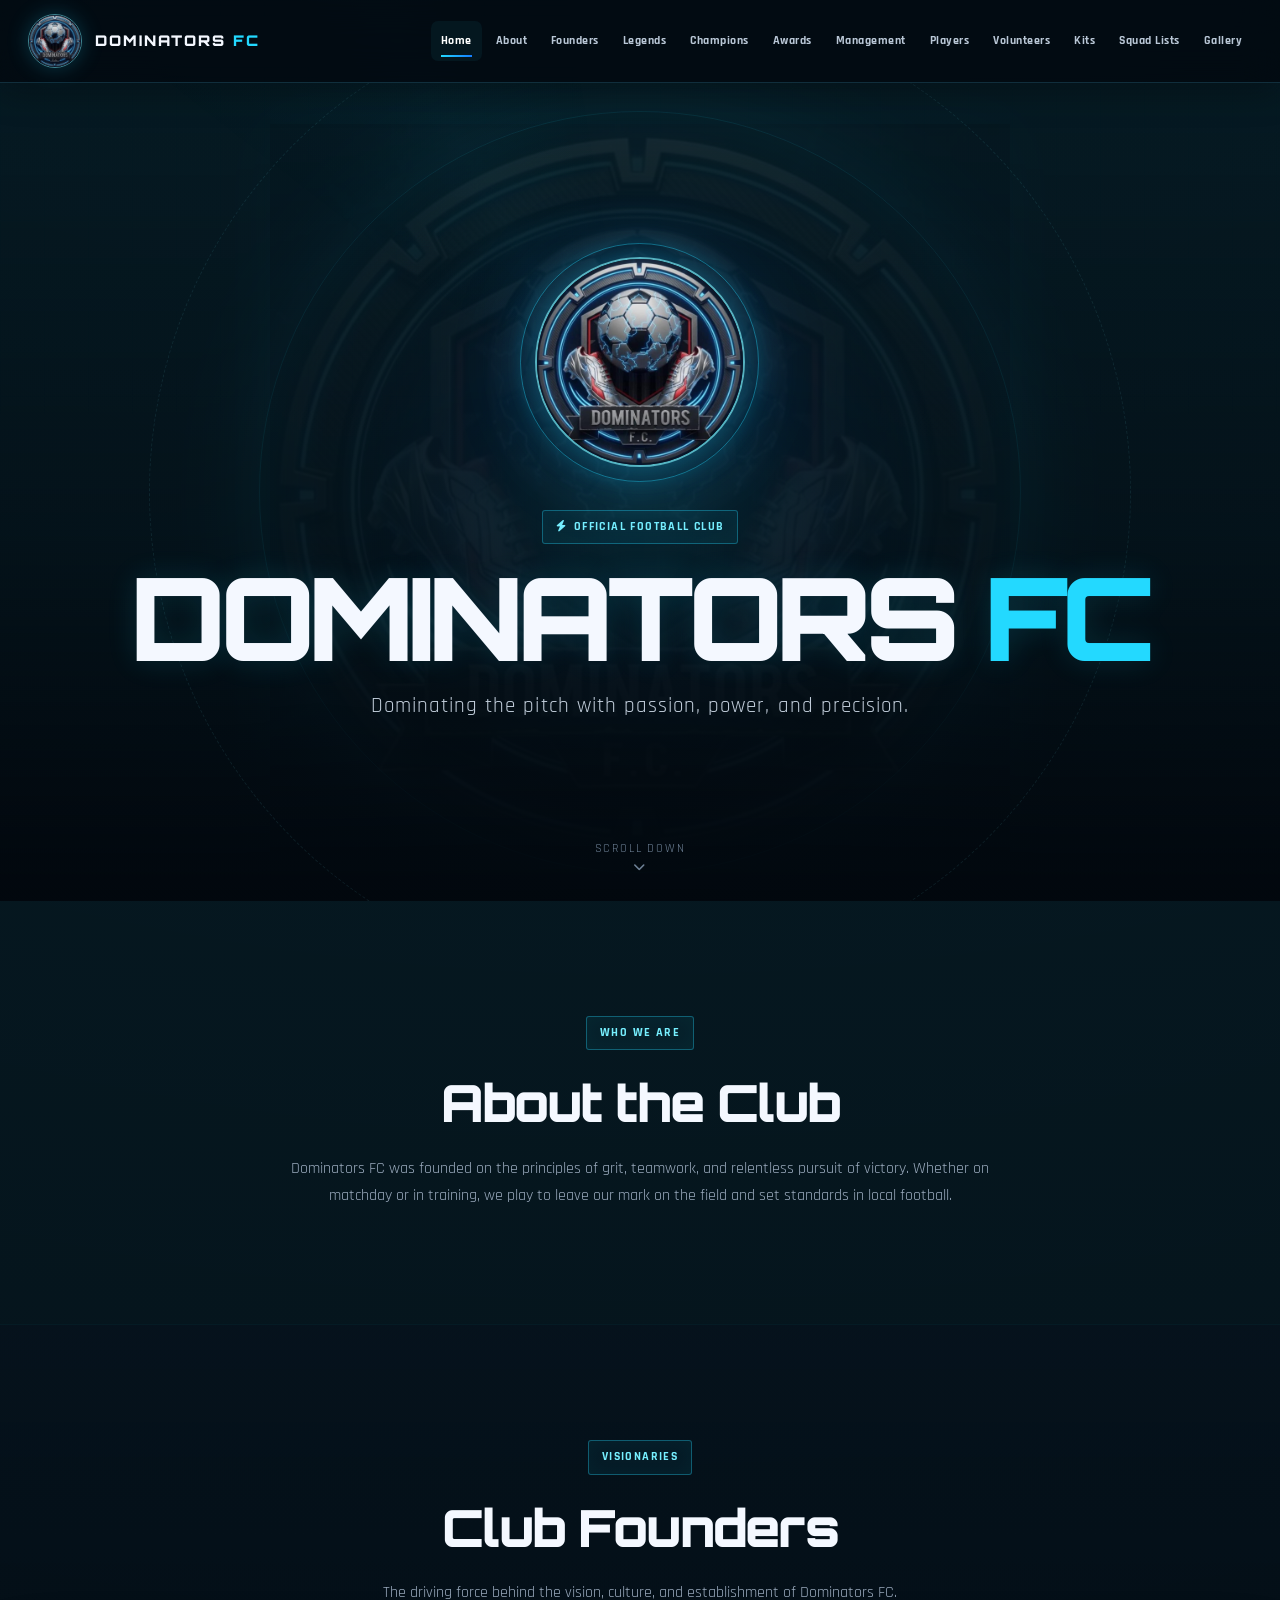
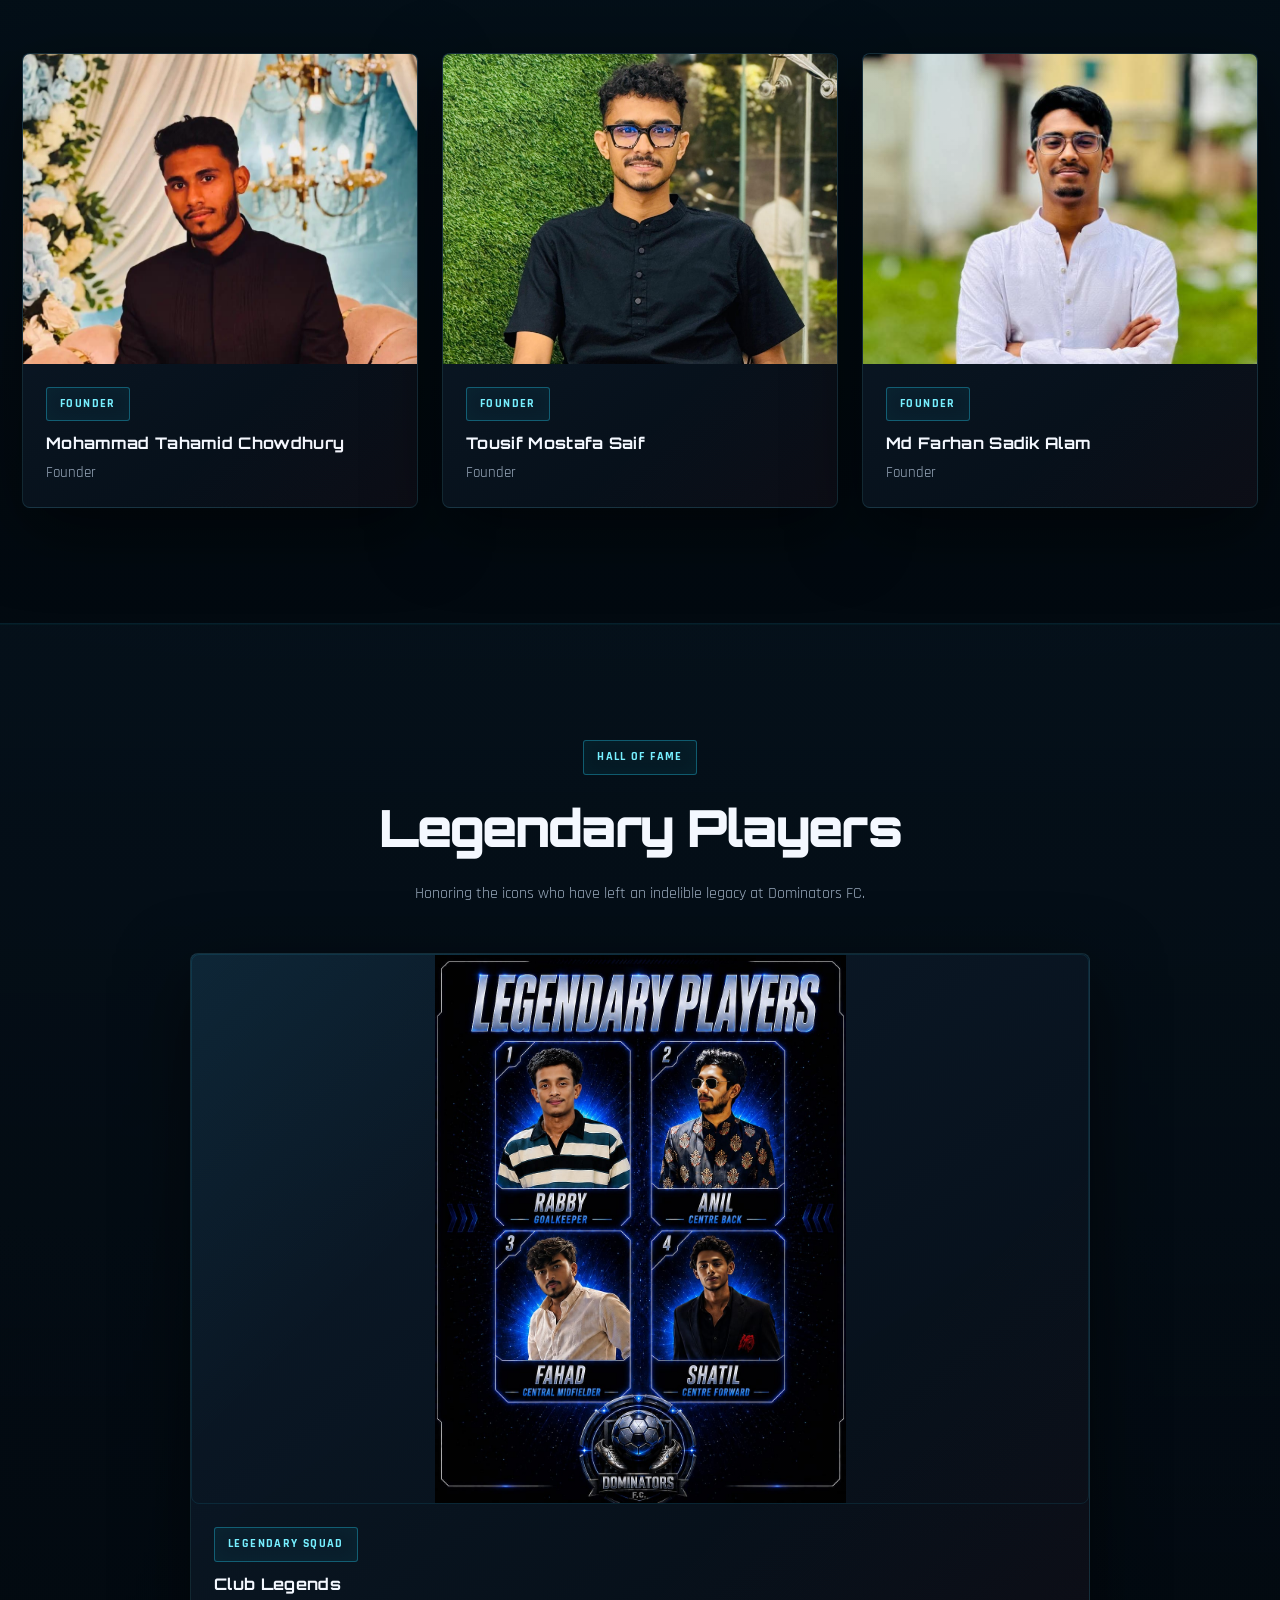
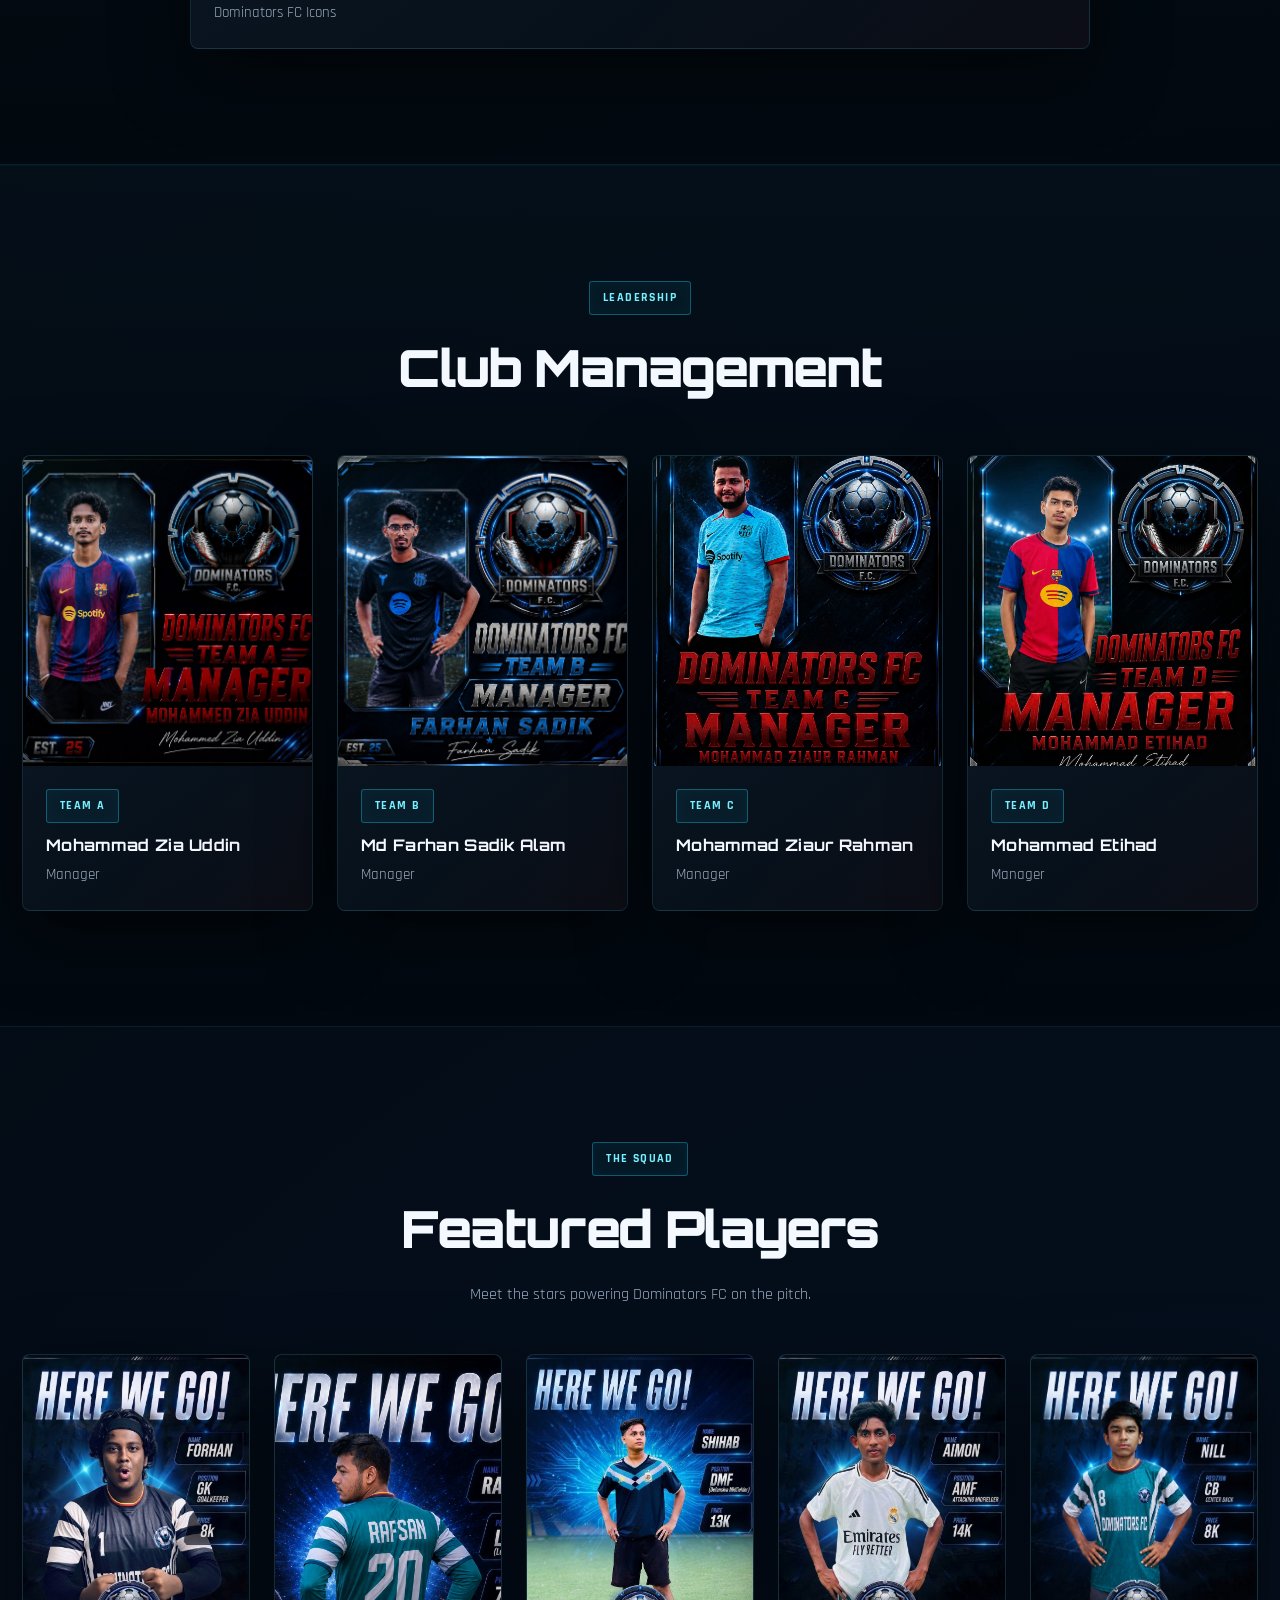
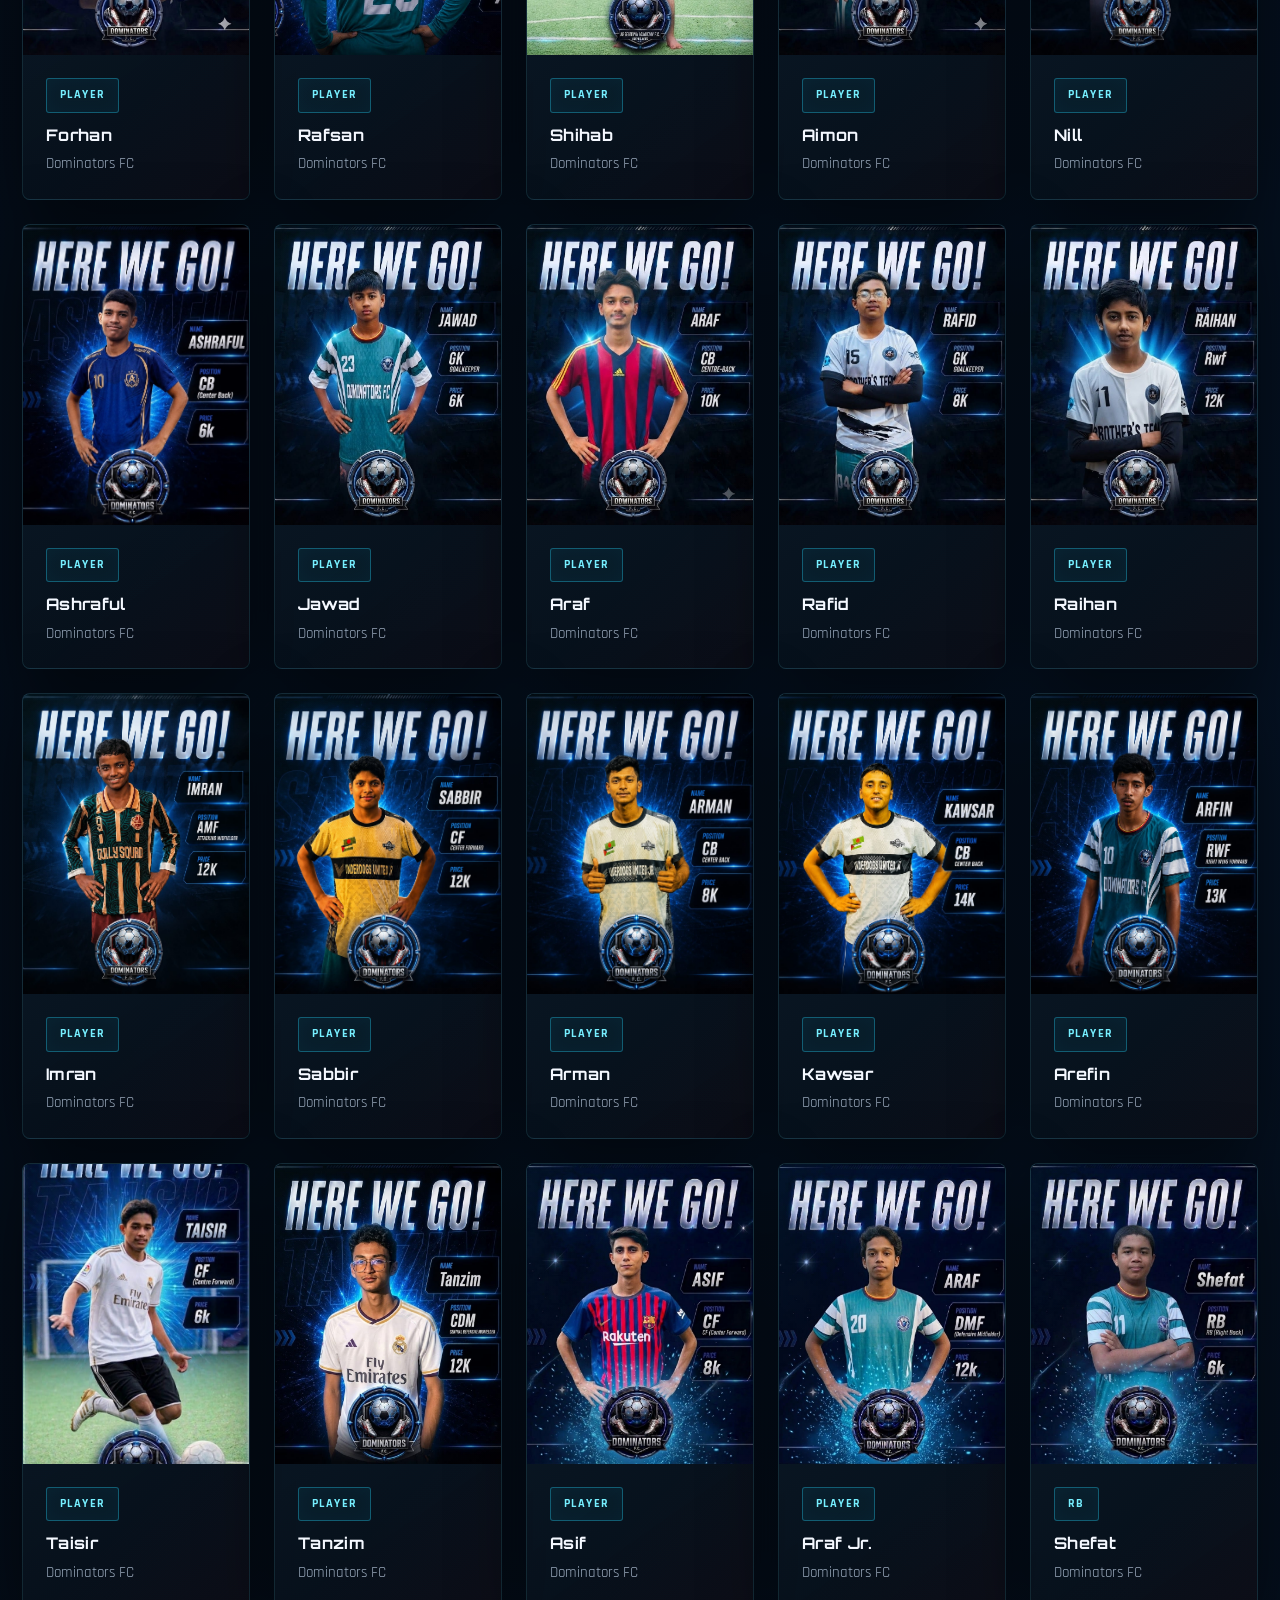
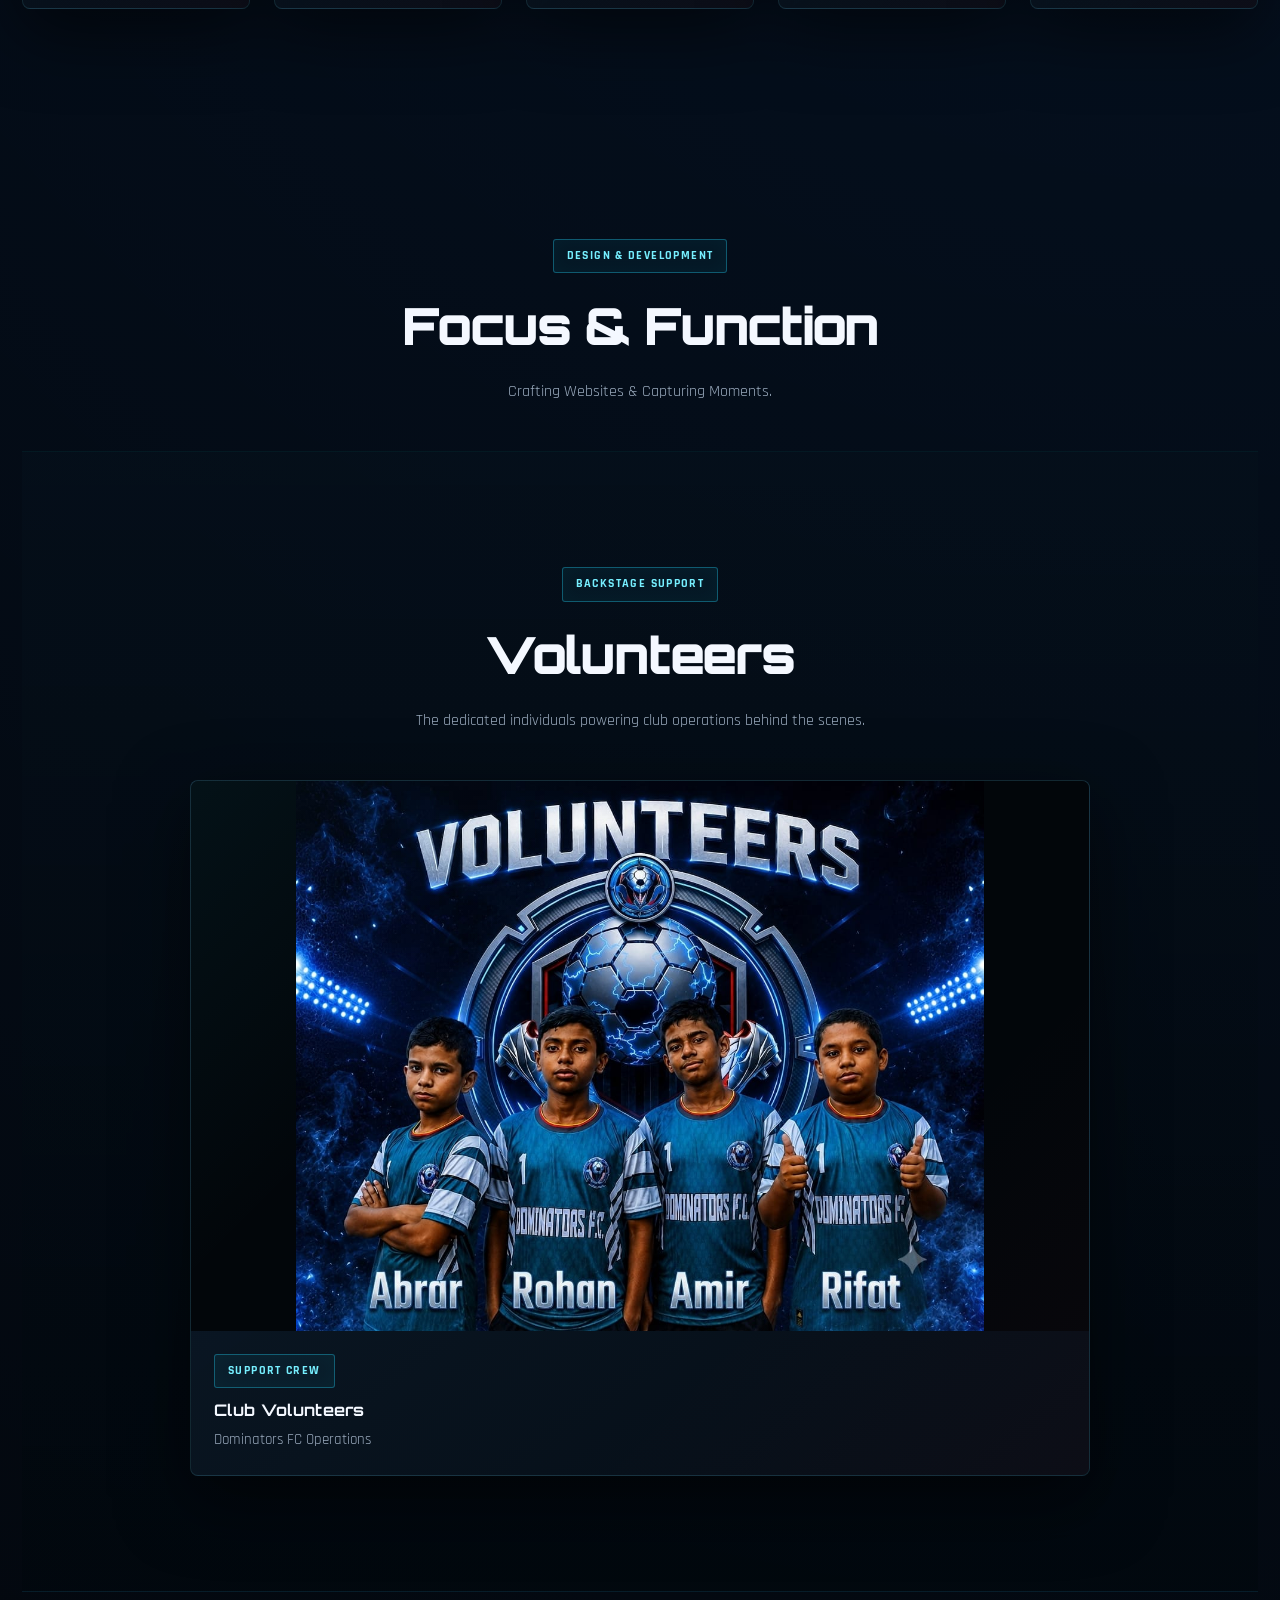
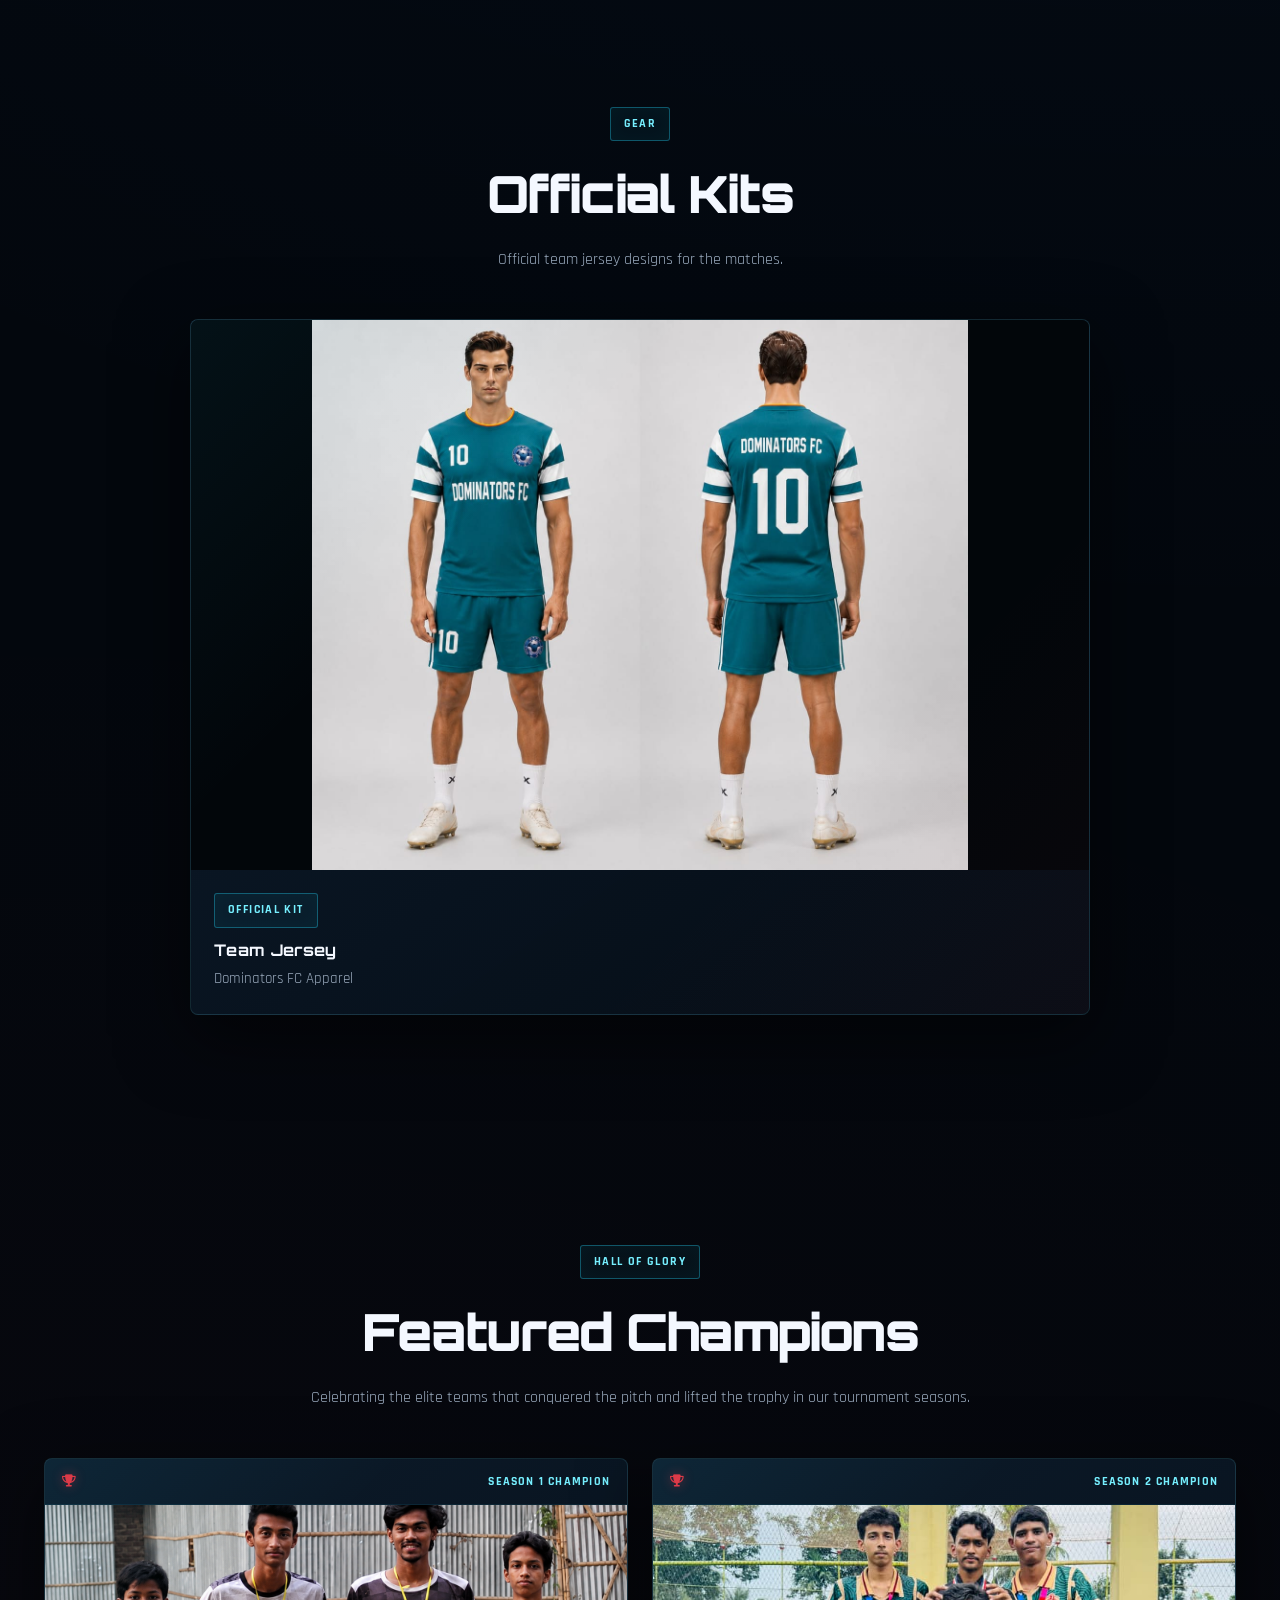
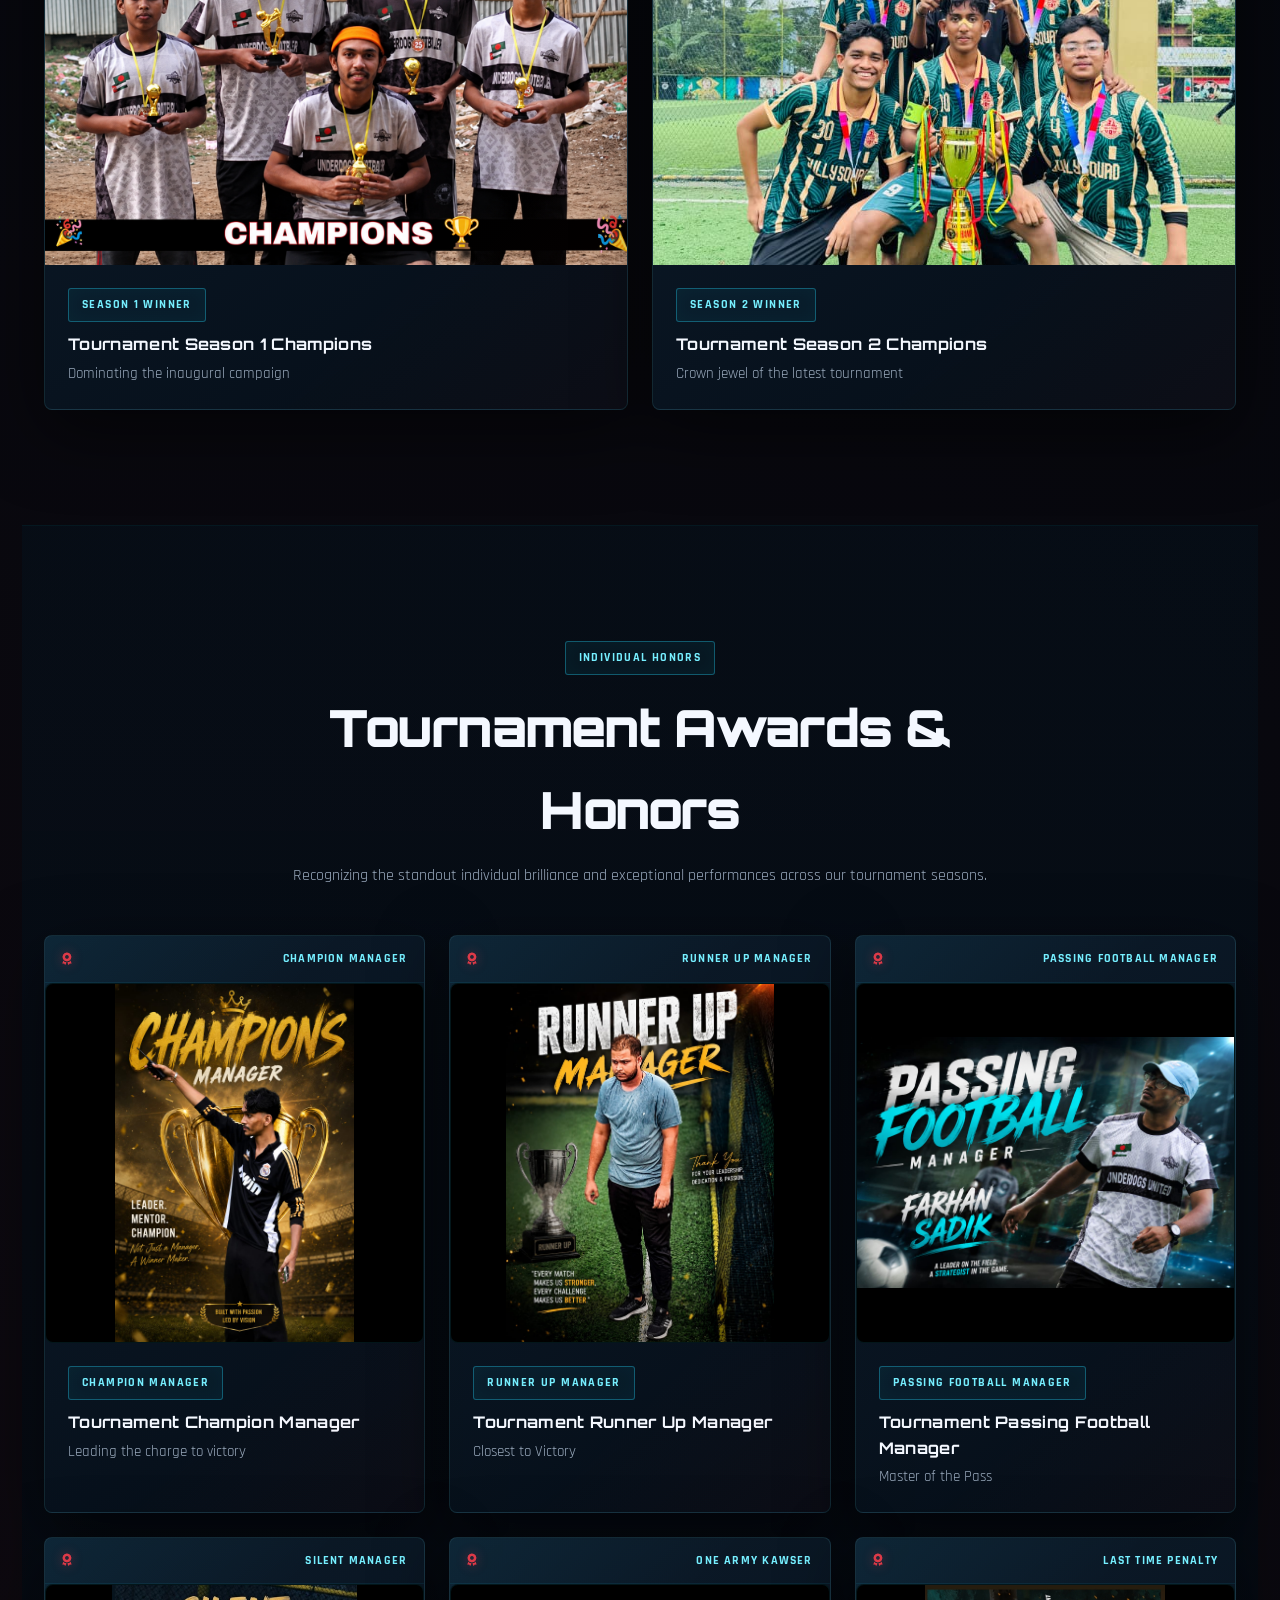
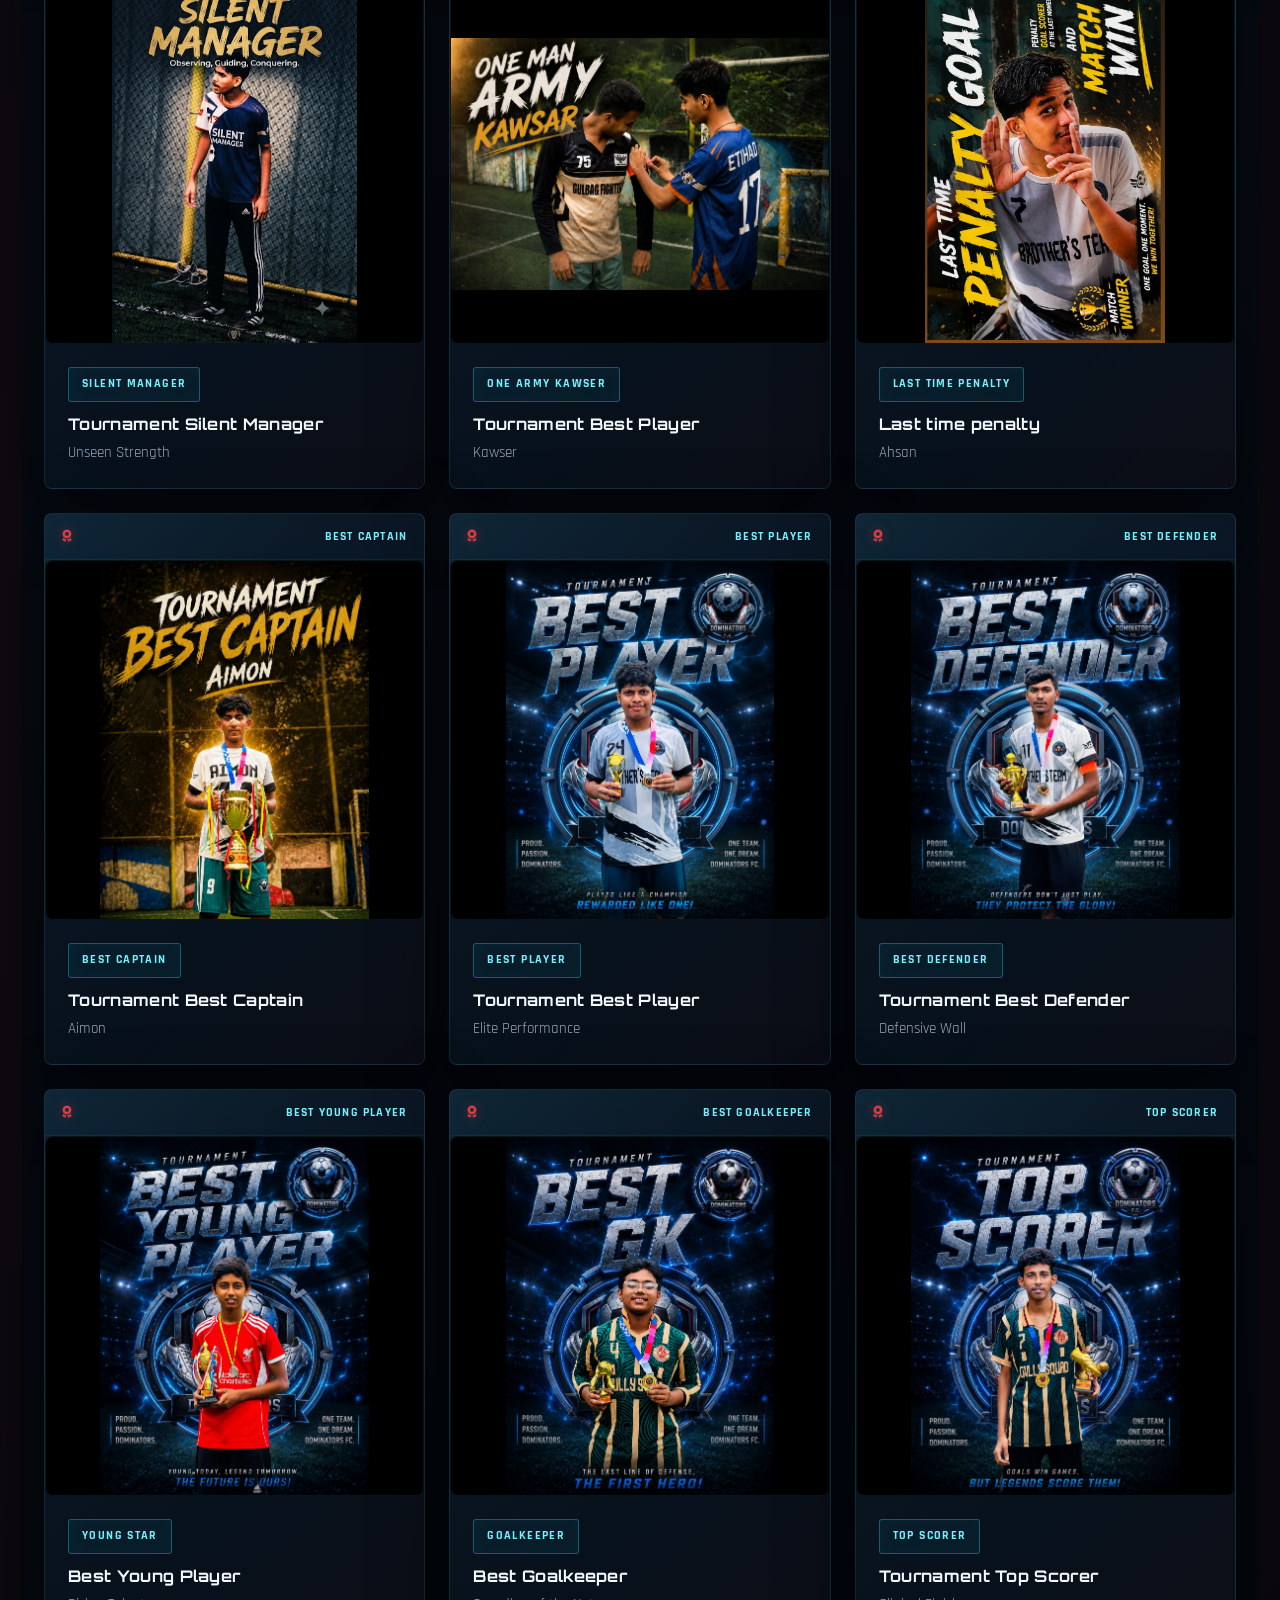
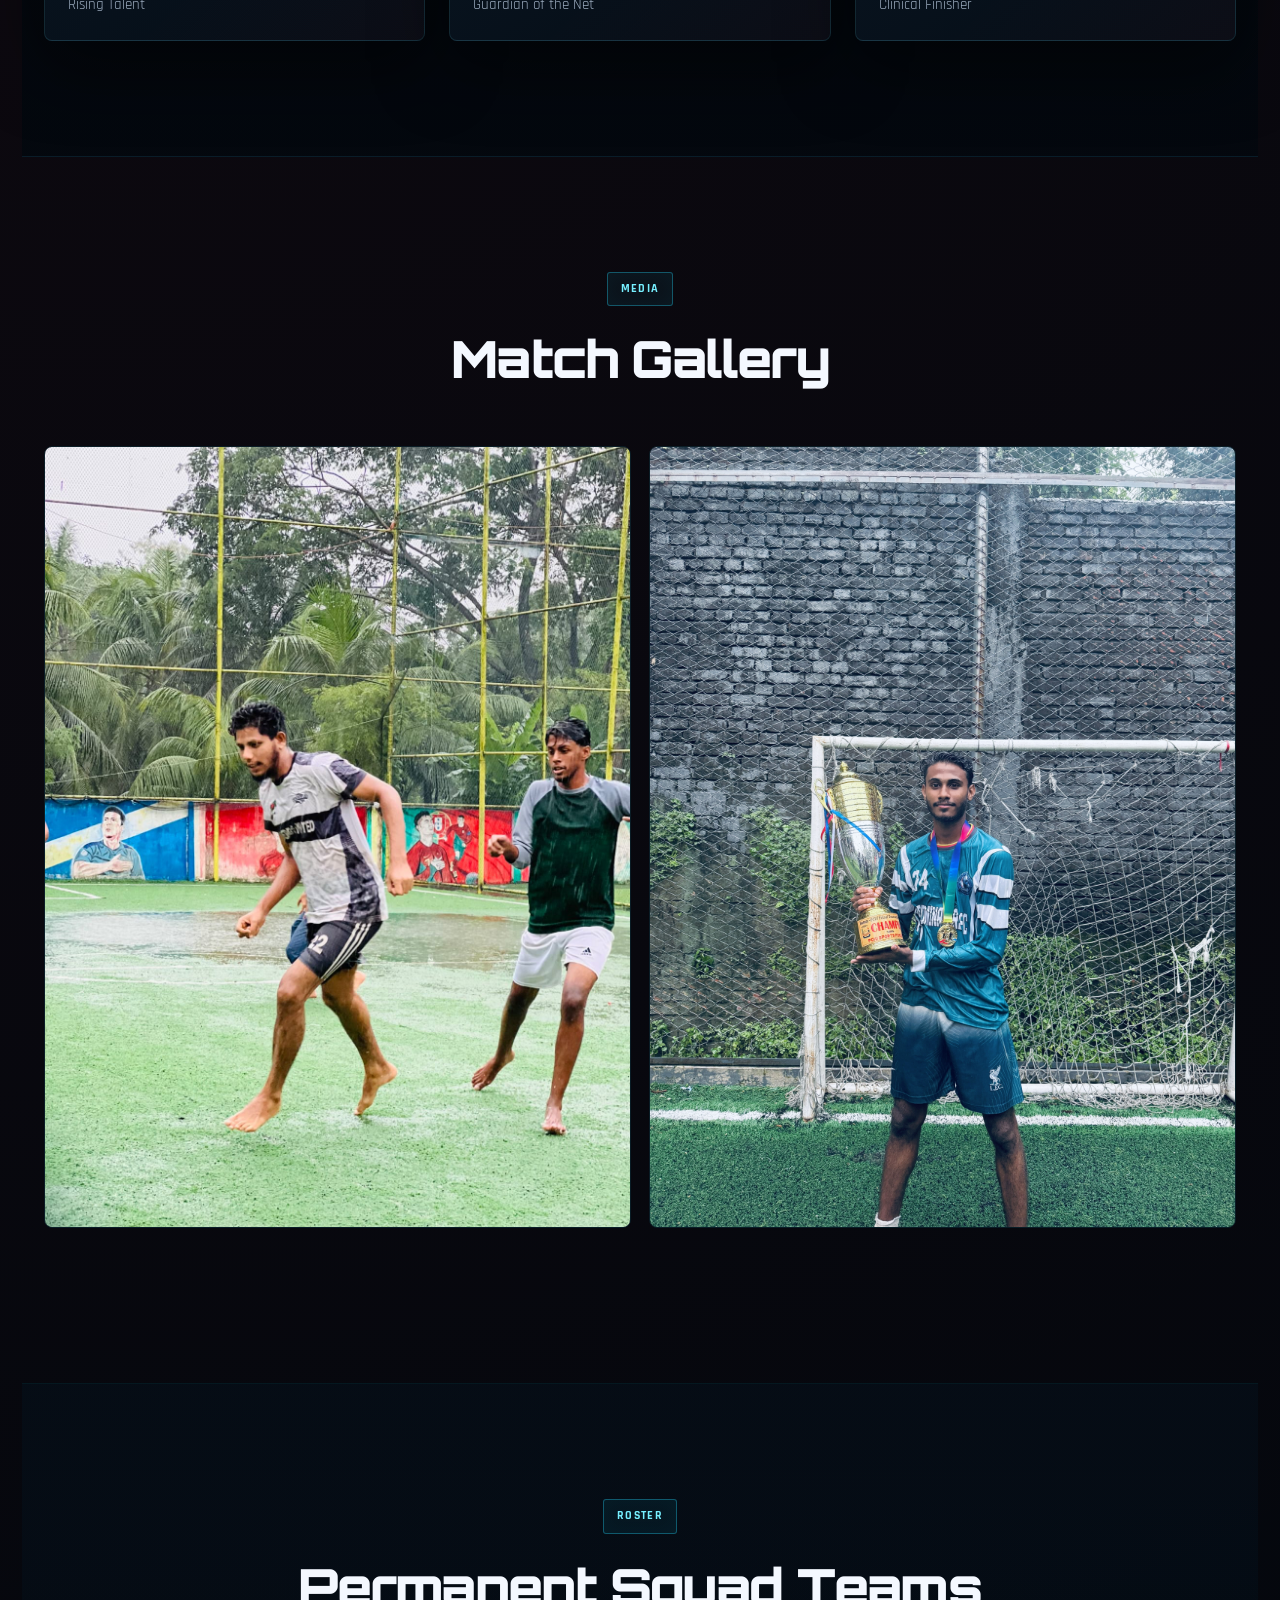
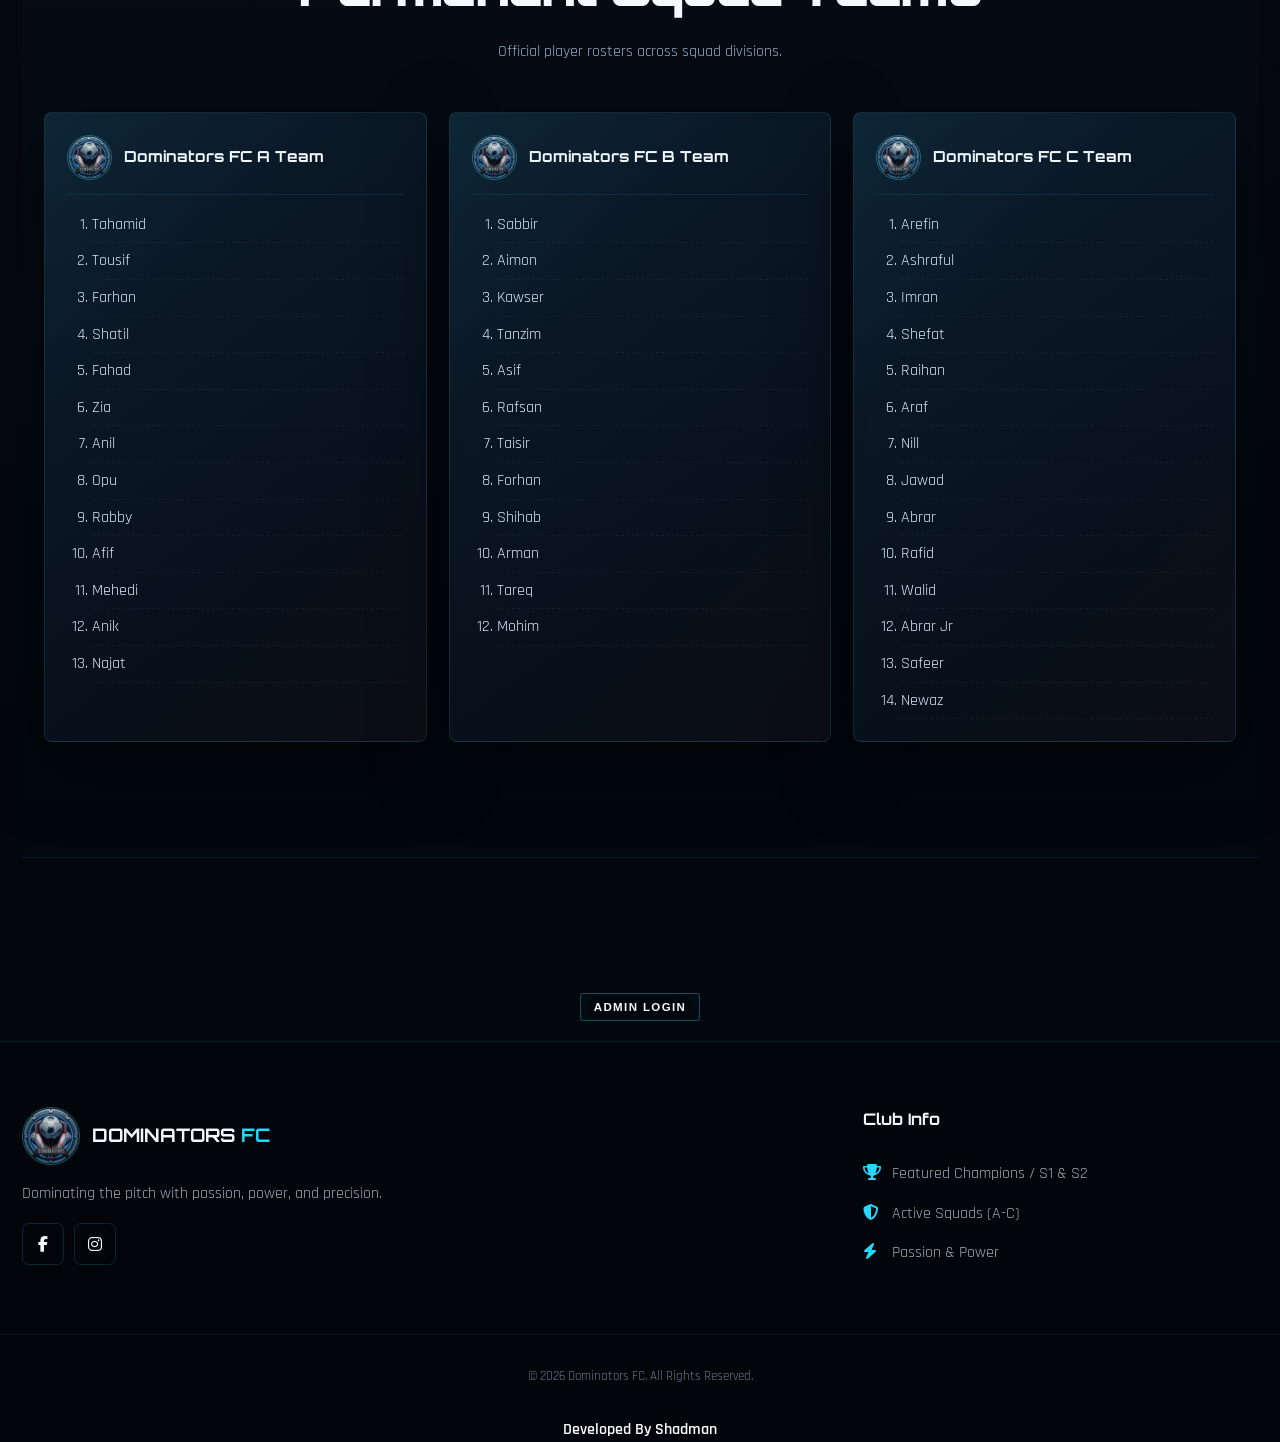
<file: index.html>
<!DOCTYPE html>
<html lang="en">
<head>
  <meta charset="UTF-8">
  <meta name="viewport" content="width=device-width, initial-scale=1.0">
  <title>Dominators FC | Official Website</title>

  <meta name="description" content="Official website of Dominators FC. Discover our squad leadership, management team, players, Featured Champions, and match gallery.">
  <meta name="keywords" content="Dominators FC, Dominators Football Club, Dominators FC website, football club, local football tournament, Dominators FC Champions">
  <meta name="author" content="Dominators FC">
  <meta name="robots" content="index, follow">

  <link rel="canonical" href="https://dominatorsfc.github.io/Dominators-FC/">

  <meta property="og:type" content="website">
  <meta property="og:url" content="https://dominatorsfc.github.io/Dominators-FC/">
  <meta property="og:title" content="Dominators FC | Official Website">
  <meta property="og:description" content="Official website of Dominators FC. Discover our Featured Champions, management details, players, and match highlights.">
  <meta property="og:image" content="https://dominatorsfc.github.io/Dominators-FC/images/logo.jpg">

  <meta property="twitter:card" content="summary_large_image">
  <meta property="twitter:url" content="https://dominatorsfc.github.io/Dominators-FC/">
  <meta property="twitter:title" content="Dominators FC | Official Website">
  <meta property="twitter:description" content="Official website of Dominators FC. Discover our Featured Champions, management details, players, and match highlights.">
  <meta property="twitter:image" content="https://dominatorsfc.github.io/Dominators-FC/images/logo.jpg">

  <link rel="icon" type="image/jpeg" href="images/logo.jpg">

  <link rel="preconnect" href="https://fonts.googleapis.com">
  <link rel="preconnect" href="https://fonts.gstatic.com" crossorigin>
  <link href="https://fonts.googleapis.com/css2?family=Montserrat:wght@400;600;700;800;900&display=swap" rel="stylesheet">
  
  <link rel="stylesheet" href="https://cdnjs.cloudflare.com/ajax/libs/font-awesome/6.5.1/css/all.min.css" integrity="sha512-DTOQO9RWCH3ppGqcWaEA1BIZOC6xxalwEsw9c2QQeAIftl+Vegovlnee1c9QX4TctnWMn13TZye+giMm8e2LwA==" crossorigin="anonymous" referrerpolicy="no-referrer">
  
  <link rel="stylesheet" href="style.css">

  <script type="application/ld+json">
  {
    "@context": "https://schema.org",
    "@type": "SportsTeam",
    "name": "Dominators FC",
    "alternateName": "Dominators Football Club",
    "url": "https://dominatorsfc.github.io/Dominators-FC/",
    "logo": "https://dominatorsfc.github.io/Dominators-FC/images/logo.jpg",
    "sport": "Football",
    "description": "Dominators FC - Dominating the pitch with passion, power, and precision.",
    "sameAs": [
      "https://www.facebook.com/share/1MN6wNtYWH/",
      "https://www.instagram.com/dominators_.f.c"
    ]
  }
  </script>
</head>
<body>

  <header class="navbar" id="navbar">
    <div class="nav-container">
      <a href="#" class="brand" aria-label="Dominators FC Home">
        <img src="images/logo.jpg" alt="Dominators FC Logo" class="nav-logo">
        <span class="club-name">DOMINATORS <span class="highlight">FC</span></span>
      </a>

      <button class="mobile-menu-btn" id="mobile-menu-btn" aria-label="Toggle Navigation Menu">
        <i class="fa-solid fa-bars"></i>
      </button>

      <nav id="nav-menu" aria-label="Main Navigation">
        <ul class="nav-links">
          <li><a href="#hero" class="nav-item active">Home</a></li>
          <li><a href="#about" class="nav-item">About</a></li>
          <li><a href="#founders" class="nav-item">Founders</a></li>
          <li><a href="#legendary-players" class="nav-item">Legends</a></li>
          <li><a href="#champions" class="nav-item">Champions</a></li>
          <li><a href="#tournament-awards" class="nav-item">Awards</a></li>
          <li><a href="#management" class="nav-item">Management</a></li>
          <li><a href="#players" class="nav-item">Players</a></li>
          <li><a href="#volunteers" class="nav-item">Volunteers</a></li>
          <li><a href="#kits" class="nav-item">Kits</a></li>
          <li><a href="#permanent-teams" class="nav-item">Squad Lists</a></li>
          <li><a href="#gallery" class="nav-item">Gallery</a></li>
        </ul>
      </nav>
    </div>
  </header>

  <main>
    <section id="hero" class="hero">
      <div class="hero-bg-glow"></div>
      <div class="hero-bg-logo"></div>
      <div class="hero-overlay"></div>
      <div class="hero-content">
        <div class="hero-logo-wrapper">
          <img src="images/logo.jpg" alt="Dominators FC Logo" class="hero-logo glowing">
          <div class="logo-ring-pulse"></div>
        </div>
        <span class="hero-badge"><i class="fa-solid fa-bolt"></i> Official Football Club</span>
        <h1>DOMINATORS <span class="highlight-text">FC</span></h1>
        <p>Dominating the pitch with passion, power, and precision.</p>
      </div>
      <div class="hero-scroll-indicator">
        <span>Scroll Down</span>
        <i class="fa-solid fa-chevron-down"></i>
      </div>
    </section>

    <section id="about" class="section">
      <div class="container text-center">
        <span class="section-tag">WHO WE ARE</span>
        <h2>About the Club</h2>
        <p class="section-desc">
          Dominators FC was founded on the principles of grit, teamwork, and relentless pursuit of victory. 
          Whether on matchday or in training, we play to leave our mark on the field and set standards in local football.
        </p>
      </div>
    </section>

    <section id="founders" class="section dark-bg">
      <div class="container">
        <div class="section-header">
          <span class="section-tag">VISIONARIES</span>
          <h2>Club Founders</h2>
          <p class="section-desc">The driving force behind the vision, culture, and establishment of Dominators FC.</p>
        </div>
        
        <div class="card-grid col-3">
          <div class="card">
            <div class="img-container">
              <img src="images/founder1_MohammadTahamidChowdhury.jpg" alt="Mohammad Tahamid Chowdhury - Founder" class="manager-photo" loading="lazy">
            </div>
            <div class="card-info">
              <span class="role-badge">Founder</span>
              <h3>Mohammad Tahamid Chowdhury</h3>
              <p class="title">Founder</p>
            </div>
          </div>

          <div class="card">
            <div class="img-container">
              <img src="images/founder2_TousifMostafaSaif.jpg" alt="Tousif Mostafa Saif - Founder" class="manager-photo" loading="lazy">
            </div>
            <div class="card-info">
              <span class="role-badge">Founder</span>
              <h3>Tousif Mostafa Saif</h3>
              <p class="title">Founder</p>
            </div>
          </div>

          <div class="card">
            <div class="img-container">
              <img src="images/founder3_MdFarhanSadikAlam.jpg" alt="Md Farhan Sadik Alam - Founder" class="manager-photo" loading="lazy">
            </div>
            <div class="card-info">
              <span class="role-badge">Founder</span>
              <h3>Md Farhan Sadik Alam</h3>
              <p class="title">Founder</p>
            </div>
          </div>
        </div>
      </div>
    </section>

    <section id="legendary-players" class="section dark-bg">
      <div class="container">
        <div class="section-header">
          <span class="section-tag">HALL OF FAME</span>
          <h2>Legendary Players</h2>
          <p class="section-desc">Honoring the icons who have left an indelible legacy at Dominators FC.</p>
        </div>
        
        <div class="single-card-wrapper" style="max-width: 900px;">
          <div class="card feature-card">
            <div class="img-container gallery-item" style="height: 550px; background-color: var(--bg-card); cursor: pointer; position: relative;">
              <img src="images/legendaryPlayers.jpg" alt="Dominators FC Legendary Players" class="manager-photo" style="object-fit: contain; width: 100%; height: 100%;" loading="lazy">
              <div class="gallery-overlay"><i class="fa-solid fa-expand"></i></div>
            </div>
            <div class="card-info">
              <span class="role-badge">Legendary Squad</span>
              <h3>Club Legends</h3>
              <p class="title">Dominators FC Icons</p>
            </div>
          </div>
        </div>
      </div>
    </section>
   
    <section id="management" class="section dark-bg">
      <div class="container">
        <div class="section-header">
          <span class="section-tag">LEADERSHIP</span>
          <h2>Club Management</h2>
        </div>
        
        <div class="card-grid col-4">
          <div class="card">
            <div class="img-container">
              <img src="images/Team_A_Manager_MohammaedZiaUddin.jpg" alt="Mohammaed Zia Uddin - Team A Manager" class="manager-photo" loading="lazy">
            </div>
            <div class="card-info">
              <span class="role-badge">Team A</span>
              <h3>Mohammad Zia Uddin</h3>
              <p class="title">Manager</p>
            </div>
          </div>

          <div class="card">
            <div class="img-container">
              <img src="images/Team_B_Manager_FarhanSadik.jpg" alt="Farhan Sadik - Team B Manager" class="manager-photo" loading="lazy">
            </div>
            <div class="card-info">
              <span class="role-badge">Team B</span>
              <h3>Md Farhan Sadik Alam</h3>
              <p class="title">Manager</p>
            </div>
          </div>

          <div class="card">
            <div class="img-container">
              <img src="images/Team_C_Manager_MohammadZiaurRahman.jpg" alt="Mohammad Ziaur Rahman - Team C Manager" class="manager-photo" loading="lazy">
            </div>
            <div class="card-info">
              <span class="role-badge">Team C</span>
              <h3>Mohammad Ziaur Rahman</h3>
              <p class="title">Manager</p>
            </div>
          </div>

          <div class="card">
            <div class="img-container">
              <img src="images/Team_D_Manager_MohammadEtihad.jpg" alt="Mohammad Etihad - Team D Manager" class="manager-photo" loading="lazy">
            </div>
            <div class="card-info">
              <span class="role-badge">Team D</span>
              <h3>Mohammad Etihad</h3>
              <p class="title">Manager</p>
            </div>
          </div>
        </div>
      </div>
    </section>

    <section id="players" class="section">
      <div class="container">
        <div class="section-header">
          <span class="section-tag">THE SQUAD</span>
          <h2>Featured Players</h2>
          <p class="section-desc">Meet the stars powering Dominators FC on the pitch.</p>
        </div>

        <div class="card-grid player-grid">
          <div class="card player-card">
            <div class="img-container">
              <img src="images/forhan.jpg" alt="Forhan - Dominators FC Player" class="manager-photo" loading="lazy">
            </div>
            <div class="card-info">
              <span class="role-badge player-badge">Player</span>
              <h3>Forhan</h3>
              <p class="title">Dominators FC</p>
            </div>
          </div>

          <div class="card player-card">
            <div class="img-container">
              <img src="images/rafsan.jpg" alt="Rafsan - Dominators FC Player" class="manager-photo" loading="lazy">
            </div>
            <div class="card-info">
              <span class="role-badge player-badge">Player</span>
              <h3>Rafsan</h3>
              <p class="title">Dominators FC</p>
            </div>
          </div>

          <div class="card player-card">
            <div class="img-container">
              <img src="images/shihab.jpg" alt="Shihab - Dominators FC Player" class="manager-photo" loading="lazy">
            </div>
            <div class="card-info">
              <span class="role-badge player-badge">Player</span>
              <h3>Shihab</h3>
              <p class="title">Dominators FC</p>
            </div>
          </div>

          <div class="card player-card">
            <div class="img-container">
              <img src="images/aimon.jpg" alt="Aimon - Dominators FC Player" class="manager-photo" loading="lazy">
            </div>
            <div class="card-info">
              <span class="role-badge player-badge">Player</span>
              <h3>Aimon</h3>
              <p class="title">Dominators FC</p>
            </div>
          </div>

          <div class="card player-card">
            <div class="img-container">
              <img src="images/nill.jpg" alt="Nill - Dominators FC Player" class="manager-photo" loading="lazy">
            </div>
            <div class="card-info">
              <span class="role-badge player-badge">Player</span>
              <h3>Nill</h3>
              <p class="title">Dominators FC</p>
            </div>
          </div>

          <div class="card player-card">
            <div class="img-container">
              <img src="images/ashraful.jpg" alt="Ashraful - Dominators FC Player" class="manager-photo" loading="lazy">
            </div>
            <div class="card-info">
              <span class="role-badge player-badge">Player</span>
              <h3>Ashraful</h3>
              <p class="title">Dominators FC</p>
            </div>
          </div>

          <div class="card player-card">
            <div class="img-container">
              <img src="images/jawad.jpg" alt="Jawad - Dominators FC Player" class="manager-photo" loading="lazy">
            </div>
            <div class="card-info">
              <span class="role-badge player-badge">Player</span>
              <h3>Jawad</h3>
              <p class="title">Dominators FC</p>
            </div>
          </div>

          <div class="card player-card">
            <div class="img-container">
              <img src="images/araf.jpg" alt="Araf - Dominators FC Player" class="manager-photo" loading="lazy">
            </div>
            <div class="card-info">
              <span class="role-badge player-badge">Player</span>
              <h3>Araf</h3>
              <p class="title">Dominators FC</p>
            </div>
          </div>

          <div class="card player-card">
            <div class="img-container">
              <img src="images/rafid.jpg" alt="Rafid - Dominators FC Player" class="manager-photo" loading="lazy">
            </div>
            <div class="card-info">
              <span class="role-badge player-badge">Player</span>
              <h3>Rafid</h3>
              <p class="title">Dominators FC</p>
            </div>
          </div>

          <div class="card player-card">
            <div class="img-container">
              <img src="images/raihan.jpg" alt="Raihan - Dominators FC Player" class="manager-photo" loading="lazy">
            </div>
            <div class="card-info">
              <span class="role-badge player-badge">Player</span>
              <h3>Raihan</h3>
              <p class="title">Dominators FC</p>
            </div>
          </div>

          <div class="card player-card">
            <div class="img-container">
              <img src="images/imran.jpg" alt="Imran - Dominators FC Player" class="manager-photo" loading="lazy">
            </div>
            <div class="card-info">
              <span class="role-badge player-badge">Player</span>
              <h3>Imran</h3>
              <p class="title">Dominators FC</p>
            </div>
          </div>

          <div class="card player-card">
            <div class="img-container">
              <img src="images/sabbir.jpg" alt="Sabbir - Dominators FC Player" class="manager-photo" loading="lazy">
            </div>
            <div class="card-info">
              <span class="role-badge player-badge">Player</span>
              <h3>Sabbir</h3>
              <p class="title">Dominators FC</p>
            </div>
          </div>

          <div class="card player-card">
            <div class="img-container">
              <img src="images/arman.jpg" alt="Arman - Dominators FC Player" class="manager-photo" loading="lazy">
            </div>
            <div class="card-info">
              <span class="role-badge player-badge">Player</span>
              <h3>Arman</h3>
              <p class="title">Dominators FC</p>
            </div>
          </div>

          <div class="card player-card">
            <div class="img-container">
              <img src="images/kawsar.jpg" alt="Kawsar - Dominators FC Player" class="manager-photo" loading="lazy">
            </div>
            <div class="card-info">
              <span class="role-badge player-badge">Player</span>
              <h3>Kawsar</h3>
              <p class="title">Dominators FC</p>
            </div>
          </div>

          <div class="card player-card">
            <div class="img-container">
              <img src="images/arefin.jpg" alt="Arefin - Dominators FC Player" class="manager-photo" loading="lazy">
            </div>
            <div class="card-info">
              <span class="role-badge player-badge">Player</span>
              <h3>Arefin</h3>
              <p class="title">Dominators FC</p>
            </div>
          </div>

          <div class="card player-card">
            <div class="img-container">
              <img src="images/taisir.jpg" alt="Taisir - Dominators FC Player" class="manager-photo" loading="lazy">
            </div>
            <div class="card-info">
              <span class="role-badge player-badge">Player</span>
              <h3>Taisir</h3>
              <p class="title">Dominators FC</p>
            </div>
          </div>

          <div class="card player-card">
            <div class="img-container">
              <img src="images/tanzim.jpg" alt="Tanzim - Dominators FC Player" class="manager-photo" loading="lazy">
            </div>
            <div class="card-info">
              <span class="role-badge player-badge">Player</span>
              <h3>Tanzim</h3>
              <p class="title">Dominators FC</p>
            </div>
          </div>

          <div class="card player-card">
            <div class="img-container">
              <img src="images/asif.jpg" alt="Asif - Dominators FC Player" class="manager-photo" loading="lazy">
            </div>
            <div class="card-info">
              <span class="role-badge player-badge">Player</span>
              <h3>Asif</h3>
              <p class="title">Dominators FC</p>
            </div>
          </div>

          <div class="card player-card">
            <div class="img-container">
              <img src="images/arafjr.jpg" alt="Araf Jr. - Dominators FC Player" class="manager-photo" loading="lazy">
            </div>
            <div class="card-info">
              <span class="role-badge player-badge">Player</span>
              <h3>Araf Jr.</h3>
              <p class="title">Dominators FC</p>
            </div>
          </div>

          <div class="card player-card">
            <div class="img-container">
              <img src="images/shefat.jpg" alt="Shefat - Dominators FC Player" class="manager-photo" loading="lazy">
            </div>
            <div class="card-info">
              <span class="role-badge">RB</span>
              <h3>Shefat</h3>
              <p class="title">Dominators FC</p>
            </div>
          </div>
        </div>
      </div>
    </section>

    <section id="focus-function" class="section">
      <div class="container">
        <div class="section-header">
          <span class="section-tag">Design & Development</span>
          <h2>Focus & Function</h2>
          <p class="section-desc">Crafting Websites & Capturing Moments.</p>
        </div>
        
       

    <section id="volunteers" class="section dark-bg">
      <div class="container">
        <div class="section-header">
          <span class="section-tag">BACKSTAGE SUPPORT</span>
          <h2>Volunteers</h2>
          <p class="section-desc">The dedicated individuals powering club operations behind the scenes.</p>
        </div>
        
        <div class="single-card-wrapper">
          <div class="card feature-card">
            <div class="img-container fit-contain">
              <img src="images/volunteers.jpg" alt="Dominators FC Volunteers Team" class="manager-photo" loading="lazy">
            </div>
            <div class="card-info">
              <span class="role-badge">Support Crew</span>
              <h3>Club Volunteers</h3>
              <p class="title">Dominators FC Operations</p>
            </div>
          </div>
        </div>
      </div>
    </section>

    <section id="kits" class="section">
      <div class="container">
        <div class="section-header">
          <span class="section-tag">GEAR</span>
          <h2>Official Kits</h2>
          <p class="section-desc">Official team jersey designs for the matches.</p>
        </div>
        
        <div class="single-card-wrapper">
          <div class="card feature-card">
            <div class="img-container fit-contain">
              <img src="images/kits.jpg" alt="Dominators FC Official Kits" class="manager-photo" loading="lazy">
            </div>
            <div class="card-info">
              <span class="role-badge">Official Kit</span>
              <h3>Team Jersey</h3>
              <p class="title">Dominators FC Apparel</p>
            </div>
          </div>
        </div>
      </div>
    </section>

    <section id="champions" class="section">
      <div class="container">
        <div class="section-header">
          <span class="section-tag">HALL OF GLORY</span>
          <h2>Featured Champions</h2>
          <p class="section-desc">
            Celebrating the elite teams that conquered the pitch and lifted the trophy in our tournament seasons.
          </p>
        </div>
        
        <div class="card-grid col-2">
          <div class="card champion-card">
            <div class="champion-badge-top">
              <i class="fa-solid fa-trophy"></i>
              <span>Season 1 Champion</span>
            </div>
            <div class="img-container champion-img-container">
              <img src="images/ses1Champions.jpg" alt="Tournament Season 1 Champions" class="manager-photo" loading="lazy">
            </div>
            <div class="card-info">
              <span class="role-badge">Season 1 Winner</span>
              <h3>Tournament Season 1 Champions</h3>
              <p class="title">Dominating the inaugural campaign</p>
            </div>
          </div>

          <div class="card champion-card">
            <div class="champion-badge-top">
              <i class="fa-solid fa-trophy"></i>
              <span>Season 2 Champion</span>
            </div>
            <div class="img-container champion-img-container">
              <img src="images/ses2Champions.jpg" alt="Tournament Season 2 Champions" class="manager-photo" loading="lazy">
            </div>
            <div class="card-info">
              <span class="role-badge">Season 2 Winner</span>
              <h3>Tournament Season 2 Champions</h3>
              <p class="title">Crown jewel of the latest tournament</p>
            </div>
          </div>
        </div>
      </div>
    </section>

    <section id="tournament-awards" class="section dark-bg">
      <div class="container">
        <div class="section-header">
          <span class="section-tag">INDIVIDUAL HONORS</span>
          <h2>Tournament Awards & Honors</h2>
          <p class="section-desc">
            Recognizing the standout individual brilliance and exceptional performances across our tournament seasons.
          </p>
        </div>

        <div class="card-grid col-3">
          <div class="card champion-card">
            <div class="champion-badge-top">
              <i class="fa-solid fa-award"></i>
              <span>Champion Manager</span>
            </div>
            <div class="img-container champion-img-container gallery-item" style="overflow: hidden; background: #000;">
              <img src="images/ChampionManager.jpg" alt="Tournament Champion Manager" loading="lazy" style="width: 100%; height: 100%; object-fit: contain;">
              <div class="gallery-overlay"><i class="fa-solid fa-expand"></i></div>
            </div>
            <div class="card-info">
              <span class="role-badge">Champion Manager</span>
              <h3>Tournament Champion Manager</h3>
              <p class="title">Leading the charge to victory</p>
            </div>
          </div>

          <div class="card champion-card">
            <div class="champion-badge-top">
              <i class="fa-solid fa-award"></i>
              <span>Runner Up Manager</span>
            </div>
            <div class="img-container champion-img-container gallery-item" style="overflow: hidden; background: #000;">
              <img src="images/RunnerUpManager.jpg" alt="Tournament Runner Up Manager" loading="lazy" style="width: 100%; height: 100%; object-fit: contain;">
              <div class="gallery-overlay"><i class="fa-solid fa-expand"></i></div>
            </div>
            <div class="card-info">
              <span class="role-badge">Runner Up Manager</span>
              <h3>Tournament Runner Up Manager</h3>
              <p class="title">Closest to Victory</p>
            </div>
          </div>

          <div class="card champion-card">
            <div class="champion-badge-top">
              <i class="fa-solid fa-award"></i>
              <span>Passing Football Manager</span>
            </div>
            <div class="img-container champion-img-container gallery-item" style="overflow: hidden; background: #000;">
              <img src="images/PassingFootballManager.jpg" alt="Tournament Passing Football Manager" loading="lazy" style="width: 100%; height: 100%; object-fit: contain;">
              <div class="gallery-overlay"><i class="fa-solid fa-expand"></i></div>
            </div>
            <div class="card-info">
              <span class="role-badge">Passing Football Manager</span>
              <h3>Tournament Passing Football Manager</h3>
              <p class="title">Master of the Pass</p>
            </div>
          </div>

          <div class="card champion-card">
            <div class="champion-badge-top">
              <i class="fa-solid fa-award"></i>
              <span>Silent Manager</span>
            </div>
            <div class="img-container champion-img-container gallery-item" style="overflow: hidden; background: #000;">
              <img src="images/SilentManager.jpg" alt="Tournament Silent Manager" loading="lazy" style="width: 100%; height: 100%; object-fit: contain;">
              <div class="gallery-overlay"><i class="fa-solid fa-expand"></i></div>
            </div>
            <div class="card-info">
              <span class="role-badge">Silent Manager</span>
              <h3>Tournament Silent Manager</h3>
              <p class="title">Unseen Strength</p>
            </div>
          </div>


           <div class="card champion-card">
            <div class="champion-badge-top">
              <i class="fa-solid fa-award"></i>
              <span>One Army Kawser</span>
            </div>
            <div class="img-container champion-img-container gallery-item" style="overflow: hidden; background: #000;">
              <img src="images/pic1.jpg" alt="Tournament Best Player" loading="lazy" style="width: 100%; height: 100%; object-fit: contain;">
              <div class="gallery-overlay"><i class="fa-solid fa-expand"></i></div>
            </div>
            <div class="card-info">
              <span class="role-badge">One Army Kawser</span>
              <h3>Tournament Best Player</h3>
              <p class="title">Kawser</p>
            </div>
          </div>


           <div class="card champion-card">
            <div class="champion-badge-top">
              <i class="fa-solid fa-award"></i>
              <span>Last time penalty</span>
            </div>
            <div class="img-container champion-img-container gallery-item" style="overflow: hidden; background: #000;">
              <img src="images/pic2.jpg" alt="Tournament Best Player" loading="lazy" style="width: 100%; height: 100%; object-fit: contain;">
              <div class="gallery-overlay"><i class="fa-solid fa-expand"></i></div>
            </div>
            <div class="card-info">
              <span class="role-badge">Last time penalty</span>
              <h3>Last time penalty</h3>
              <p class="title">Ahsan</p>
            </div>
          </div>




          <div class="card champion-card">
            <div class="champion-badge-top">
              <i class="fa-solid fa-award"></i>
              <span>Best Captain</span>
            </div>
            <div class="img-container champion-img-container gallery-item" style="overflow: hidden; background: #000;">
              <img src="images/BestCaptain.jpg" alt="Tournament Best Captain - Aimon" loading="lazy" style="width: 100%; height: 100%; object-fit: contain;">
              <div class="gallery-overlay"><i class="fa-solid fa-expand"></i></div>
            </div>
            <div class="card-info">
              <span class="role-badge">Best Captain</span>
              <h3>Tournament Best Captain</h3>
              <p class="title">Aimon</p>
            </div>
          </div>

          <div class="card champion-card">
            <div class="champion-badge-top">
              <i class="fa-solid fa-award"></i>
              <span>Best Player</span>
            </div>
            <div class="img-container champion-img-container gallery-item" style="overflow: hidden; background: #000;">
              <img src="images/bestPlayer.jpg" alt="Tournament Best Player" loading="lazy" style="width: 100%; height: 100%; object-fit: contain;">
              <div class="gallery-overlay"><i class="fa-solid fa-expand"></i></div>
            </div>
            <div class="card-info">
              <span class="role-badge">Best Player</span>
              <h3>Tournament Best Player</h3>
              <p class="title">Elite Performance</p>
            </div>
          </div>

          <div class="card champion-card">
            <div class="champion-badge-top">
              <i class="fa-solid fa-award"></i>
              <span>Best Defender</span>
            </div>
            <div class="img-container champion-img-container gallery-item" style="overflow: hidden; background: #000;">
              <img src="images/BestDefender.jpg" alt="Tournament Best Defender" loading="lazy" style="width: 100%; height: 100%; object-fit: contain;">
              <div class="gallery-overlay"><i class="fa-solid fa-expand"></i></div>
            </div>
            <div class="card-info">
              <span class="role-badge">Best Defender</span>
              <h3>Tournament Best Defender</h3>
              <p class="title">Defensive Wall</p>
            </div>
          </div>

          <div class="card champion-card">
            <div class="champion-badge-top">
              <i class="fa-solid fa-award"></i>
              <span>Best Young Player</span>
            </div>
            <div class="img-container champion-img-container gallery-item" style="overflow: hidden; background: #000;">
              <img src="images/BestYoungPlayer.jpg" alt="Tournament Best Young Player" loading="lazy" style="width: 100%; height: 100%; object-fit: contain;">
              <div class="gallery-overlay"><i class="fa-solid fa-expand"></i></div>
            </div>
            <div class="card-info">
              <span class="role-badge">Young Star</span>
              <h3>Best Young Player</h3>
              <p class="title">Rising Talent</p>
            </div>
          </div>

          <div class="card champion-card">
            <div class="champion-badge-top">
              <i class="fa-solid fa-award"></i>
              <span>Best Goalkeeper</span>
            </div>
            <div class="img-container champion-img-container gallery-item" style="overflow: hidden; background: #000;">
              <img src="images/BestGK.jpg" alt="Tournament Best Goalkeeper" loading="lazy" style="width: 100%; height: 100%; object-fit: contain;">
              <div class="gallery-overlay"><i class="fa-solid fa-expand"></i></div>
            </div>
            <div class="card-info">
              <span class="role-badge">Goalkeeper</span>
              <h3>Best Goalkeeper</h3>
              <p class="title">Guardian of the Net</p>
            </div>
          </div>

          <div class="card champion-card">
            <div class="champion-badge-top">
              <i class="fa-solid fa-award"></i>
              <span>Top Scorer</span>
            </div>
            <div class="img-container champion-img-container gallery-item" style="overflow: hidden; background: #000;">
              <img src="images/BestScorer.jpg" alt="Tournament Top Scorer" loading="lazy" style="width: 100%; height: 100%; object-fit: contain;">
              <div class="gallery-overlay"><i class="fa-solid fa-expand"></i></div>
            </div>
            <div class="card-info">
              <span class="role-badge">Top Scorer</span>
              <h3>Tournament Top Scorer</h3>
              <p class="title">Clinical Finisher</p>
            </div>
          </div>

        </div>
      </div>
    </section>

    <section id="gallery" class="section">
      <div class="container">
        <div class="section-header">
          <span class="section-tag">MEDIA</span>
          <h2>Match Gallery</h2>
        </div>
        
        <div class="gallery-grid" style="margin-bottom: 40px;">
          <div class="gallery-item">
            <img src="images/gallery1.jpg" alt="Dominators FC Gallery Section 1 Photo 1" loading="lazy">
            <div class="gallery-overlay"><i class="fa-solid fa-expand"></i></div>
          </div>
          <div class="gallery-item">
            <img src="images/gallery2.jpg" alt="Dominators FC Gallery Section 1 Photo 2" loading="lazy">
            <div class="gallery-overlay"><i class="fa-solid fa-expand"></i></div>
          </div>
        </div>
      </div>
    </section>

    <section id="permanent-teams" class="section dark-bg">
      <div class="container">
        <div class="section-header">
          <span class="section-tag">ROSTER</span>
          <h2>Permanent Squad Teams</h2>
          <p class="section-desc">Official player rosters across squad divisions.</p>
        </div>

        <div class="squad-tables-grid col-3-squads">
          <div class="squad-box">
            <div class="squad-header">
              <img src="images/logo.jpg" alt="Dominators FC Icon" class="squad-logo-icon">
              <h3>Dominators FC A Team</h3>
            </div>
            <ol>
              <li>Tahamid</li>
              <li>Tousif</li>
              <li>Farhan</li>
              <li>Shatil</li>
              <li>Fahad</li>
              <li>Zia</li>
              <li>Anil</li>
              <li>Opu</li>
              <li>Rabby</li>
              <li>Afif</li>
              <li>Mehedi</li>
              <li>Anik</li>
              <li>Najat</li>
            </ol>
          </div>

          <div class="squad-box">
            <div class="squad-header">
              <img src="images/logo.jpg" alt="Dominators FC Icon" class="squad-logo-icon">
              <h3>Dominators FC B Team</h3>
            </div>
            <ol>
              <li>Sabbir</li>
              <li>Aimon</li>
              <li>Kawser</li>
              <li>Tanzim</li>
              <li>Asif</li>
              <li>Rafsan</li>
              <li>Taisir</li>
              <li>Forhan</li>
              <li>Shihab</li>
              <li>Arman</li>
              <li>Tareq</li>
              <li>Mohim</li>
            </ol>
          </div>

          <div class="squad-box">
            <div class="squad-header">
              <img src="images/logo.jpg" alt="Dominators FC Icon" class="squad-logo-icon">
              <h3>Dominators FC C Team</h3>
            </div>
            <ol>
              <li>Arefin</li>
              <li>Ashraful</li>
              <li>Imran</li>
              <li>Shefat</li>
              <li>Raihan</li>
              <li>Araf</li>
              <li>Nill</li>
              <li>Jawad</li>
              <li>Abrar</li>
              <li>Rafid</li>
              <li>Walid</li>
              <li>Abrar Jr</li>
              <li>Safeer</li>
              <li>Newaz</li>
            </ol>
          </div>
        </div>
      </div>
    </section>

  </main>

  <div style="text-align:center; padding: 20px;">
    <button id="admin-login-btn" class="role-badge" style="cursor:pointer; background:var(--accent-gold); color:var(--bg-dark);">Admin Login</button>
  </div>

  <div id="admin-modal" class="lightbox" style="display:none;">
    <div style="background:var(--bg-card); padding:30px; border-radius:10px; border:1px solid var(--border-color); width:300px; text-align:center;">
      <h3 style="margin-bottom:15px; color:var(--text-main);">Admin Login</h3>
      <input type="password" id="admin-pass" placeholder="Enter Password" style="width:100%; padding:10px; margin-bottom:15px; background:var(--bg-dark); border:1px solid var(--border-color); color:white; border-radius:5px;">
      <button id="submit-login" class="role-badge" style="cursor:pointer; width:100%; padding:10px;">Login</button>
      <p id="login-error" style="color:red; font-size:0.8rem; margin-top:10px; display:none;">Incorrect Password</p>
    </div>
  </div>

  <footer class="footer">
    <div class="footer-container-simple">
      <div class="footer-col brand-col">
        <div class="footer-brand">
          <img src="images/logo.jpg" alt="Dominators FC Logo" class="footer-logo">
          <h3>DOMINATORS <span class="highlight">FC</span></h3>
        </div>
        <p class="footer-tagline">Dominating the pitch with passion, power, and precision.</p>
        <div class="social-links">
          <a href="https://www.facebook.com/share/1MN6wNtYWH/" target="_blank" rel="noopener noreferrer" aria-label="Facebook" class="social-icon">
            <i class="fa-brands fa-facebook-f"></i>
          </a>
          <a href="https://www.instagram.com/dominators_.f.c?igsh=bHgzbms3anFpOHY2" target="_blank" rel="noopener noreferrer" aria-label="Instagram" class="social-icon">
            <i class="fa-brands fa-instagram"></i>
          </a>
        </div>
      </div>

      <div class="footer-col info-col">
        <h4>Club Info</h4>
        <ul class="info-list">
          <li><i class="fa-solid fa-trophy"></i> <span>Featured Champions / S1 & S2</span></li>
          <li><i class="fa-solid fa-shield-halved"></i> <span>Active Squads (A-C)</span></li>
          <li><i class="fa-solid fa-bolt"></i> <span>Passion & Power</span></li>
        </ul>
      </div>
    </div>

    <div class="footer-bottom">
      <p>&copy; 2026 Dominators FC. All Rights Reserved.</p>
    </div>



     <div class="footer-credit">
        
        <a href="https://shadman-sharif.web.app" target="_blank" rel="noopener">
            Developed By Shadman
        </a>
    </div>

    
  </footer>

  <script type="module" src="script.js"></script>
</body>
</html>
</file>
<file: style.css>
@import url('https://fonts.googleapis.com/css2?family=Orbitron:wght@500;600;700;800;900&family=Rajdhani:wght@500;600;700&display=swap');

:root{
 --bg:#03070d;--bg2:#07111d;--panel:rgba(8,17,28,.88);--panel2:#0b1827;
 --text:#f4f8ff;--muted:#9aaabd;--cyan:#23d9ff;--cyan2:#76efff;
 --blue:#147dff;--red:#e6323f;--silver:#c8d2dc;--line:rgba(83,207,255,.18);
 --shadow:0 22px 70px rgba(0,0,0,.55);--glow:0 0 35px rgba(35,217,255,.18)
}
*{box-sizing:border-box}html{scroll-behavior:smooth}body{margin:0;color:var(--text);font-family:Rajdhani,Arial,sans-serif;line-height:1.6;background:
 radial-gradient(circle at 50% -10%,rgba(35,217,255,.14),transparent 32%),
 radial-gradient(circle at 100% 35%,rgba(20,125,255,.09),transparent 30%),
 radial-gradient(circle at 0 75%,rgba(230,50,63,.055),transparent 28%),var(--bg);overflow-x:hidden}
body:before{content:"";position:fixed;inset:0;pointer-events:none;opacity:.22;background-image:linear-gradient(rgba(118,239,255,.035) 1px,transparent 1px),linear-gradient(90deg,rgba(118,239,255,.035) 1px,transparent 1px);background-size:44px 44px;mask-image:linear-gradient(to bottom,black,transparent 92%)}
body:after{content:"";position:fixed;inset:-30%;pointer-events:none;background:conic-gradient(from 180deg,transparent 0 35%,rgba(35,217,255,.025),transparent 48% 100%);animation:spin 28s linear infinite}
@keyframes spin{to{transform:rotate(360deg)}}
.navbar{position:sticky;top:0;z-index:100;background:rgba(2,7,13,.78);backdrop-filter:blur(18px);border-bottom:1px solid var(--line);box-shadow:0 8px 35px rgba(0,0,0,.3)}
.nav-container{max-width:1450px;margin:auto;min-height:82px;padding:0 28px;display:flex;align-items:center;justify-content:space-between;gap:22px}.brand{display:flex;align-items:center;gap:13px;color:inherit;text-decoration:none}.nav-logo{width:54px;height:54px;object-fit:cover;border-radius:50%;border:1px solid rgba(118,239,255,.55);box-shadow:0 0 22px rgba(35,217,255,.22)}.club-name{font-family:Orbitron,sans-serif;font-size:.92rem;font-weight:900;letter-spacing:.13em}.highlight,.highlight-text{color:var(--cyan)}
.nav-links{display:flex;gap:4px;list-style:none;margin:0;padding:0;flex-wrap:wrap;justify-content:flex-end}.nav-item{position:relative;display:block;padding:10px 10px;color:#b9c7d6;text-decoration:none;font-size:.77rem;font-weight:700;letter-spacing:.04em;border-radius:7px;transition:.22s}.nav-item:after{content:"";position:absolute;left:10px;right:10px;bottom:4px;height:2px;background:linear-gradient(90deg,var(--cyan),var(--blue));transform:scaleX(0);transition:.22s}.nav-item:hover,.nav-item.active{color:#fff;background:rgba(35,217,255,.055)}.nav-item:hover:after,.nav-item.active:after{transform:scaleX(1)}.mobile-menu-btn{display:none;background:none;border:0;color:white;font-size:1.4rem}
.hero{min-height:calc(100vh - 82px);display:grid;place-items:center;text-align:center;position:relative;overflow:hidden;padding:80px 20px}.hero:before{content:"";position:absolute;width:760px;height:760px;border-radius:50%;border:1px solid rgba(35,217,255,.12);box-shadow:0 0 100px rgba(35,217,255,.08),inset 0 0 80px rgba(35,217,255,.05);animation:pulseRing 5s ease-in-out infinite}.hero:after{content:"";position:absolute;width:980px;height:980px;border-radius:50%;border:1px dashed rgba(118,239,255,.09);animation:spin 32s linear infinite}.hero-bg-glow{position:absolute;width:580px;height:580px;border-radius:50%;background:radial-gradient(circle,rgba(35,217,255,.2),rgba(20,125,255,.06) 42%,transparent 70%);filter:blur(3px);animation:heroGlow 4s ease-in-out infinite}.hero-bg-logo{position:absolute;inset:5%;background:url("images/logo.jpg") center/contain no-repeat;opacity:.07;filter:saturate(.85) drop-shadow(0 0 35px rgba(35,217,255,.35))}.hero-overlay{position:absolute;inset:0;background:linear-gradient(180deg,rgba(2,7,13,.05),rgba(2,7,13,.35) 55%,rgba(2,7,13,.96))}.hero-content{position:relative;z-index:2}.hero-logo-wrapper{position:relative;width:245px;height:245px;margin:0 auto 25px;display:grid;place-items:center}.hero-logo{width:210px;height:210px;object-fit:cover;border-radius:50%;border:2px solid rgba(118,239,255,.7);box-shadow:0 0 28px rgba(35,217,255,.28),0 0 90px rgba(20,125,255,.18);animation:logoFloat 4s ease-in-out infinite}.logo-ring-pulse{position:absolute;inset:3px;border-radius:50%;border:1px solid rgba(35,217,255,.4);box-shadow:0 0 30px rgba(35,217,255,.15);animation:ringPulse 2.8s ease-out infinite}
.hero-badge,.section-tag,.role-badge{display:inline-flex;align-items:center;gap:7px;border:1px solid rgba(35,217,255,.34);color:var(--cyan2);background:rgba(35,217,255,.055);padding:7px 13px;border-radius:3px;font-size:.72rem;font-weight:800;letter-spacing:.12em;text-transform:uppercase;box-shadow:inset 0 0 18px rgba(35,217,255,.035)}.hero h1{font-family:Orbitron,sans-serif;font-size:clamp(3.2rem,9vw,8rem);line-height:.9;margin:22px 0 20px;font-weight:900;letter-spacing:-.055em;text-shadow:0 0 30px rgba(35,217,255,.14)}.hero p{color:#c0ccd9;font-size:clamp(1rem,2vw,1.3rem);letter-spacing:.05em}.hero-scroll-indicator{position:absolute;z-index:2;bottom:28px;display:flex;flex-direction:column;gap:3px;align-items:center;color:#6f8297;font-size:.75rem;letter-spacing:.15em;text-transform:uppercase}
@keyframes pulseRing{50%{transform:scale(1.035);opacity:.7}}@keyframes heroGlow{50%{transform:scale(1.08);opacity:.7}}@keyframes logoFloat{50%{transform:translateY(-8px)}}@keyframes ringPulse{0%{transform:scale(.94);opacity:.8}100%{transform:scale(1.12);opacity:0}}
.section{padding:115px 22px;position:relative}.dark-bg{background:linear-gradient(180deg,rgba(6,17,28,.58),rgba(2,8,14,.78));border-block:1px solid rgba(35,217,255,.08)}.container{max-width:1280px;margin:auto}.text-center{text-align:center}.section-header{max-width:820px;margin:0 auto 46px;text-align:center}.section h2{font-family:Orbitron,sans-serif;font-size:clamp(2rem,4vw,3.4rem);margin:12px 0;font-weight:900;letter-spacing:-.035em}.section-desc{color:var(--muted);max-width:760px;margin:0 auto;font-size:1.03rem}
.card-grid{display:grid;gap:24px}.col-2{grid-template-columns:repeat(2,minmax(0,1fr))}.col-3{grid-template-columns:repeat(3,minmax(0,1fr))}.col-4{grid-template-columns:repeat(4,minmax(0,1fr))}.player-grid{grid-template-columns:repeat(5,minmax(0,1fr))}.card,.squad-box{position:relative;background:linear-gradient(145deg,rgba(14,31,47,.9),rgba(5,13,22,.94));border:1px solid rgba(118,239,255,.12);border-radius:8px;overflow:hidden;box-shadow:var(--shadow);transition:transform .3s,border-color .3s,box-shadow .3s}.card:before,.squad-box:before{content:"";position:absolute;inset:0;pointer-events:none;background:linear-gradient(135deg,rgba(35,217,255,.055),transparent 32%,transparent 68%,rgba(230,50,63,.035))}.card:hover,.squad-box:hover{transform:translateY(-8px);border-color:rgba(35,217,255,.4);box-shadow:0 28px 80px rgba(0,0,0,.58),0 0 30px rgba(35,217,255,.06)}
.img-container{height:310px;overflow:hidden;background:#02060a}.img-container img{width:100%;height:100%;object-fit:cover;transition:transform .5s,filter .5s}.card:hover .img-container img{transform:scale(1.035);filter:saturate(1.05)}.card-info{padding:23px}.card-info h3{margin:10px 0 4px;font-family:Orbitron,sans-serif;font-size:1rem;letter-spacing:.02em}.title{color:var(--muted);margin:0;font-size:.92rem}.feature-card .img-container{height:550px}.fit-contain img,.focus-function-img{object-fit:contain!important}.champion-img-container{height:360px}.player-card .img-container{height:300px}.champion-badge-top{display:flex;justify-content:space-between;align-items:center;padding:13px 17px;color:var(--cyan2);font-size:.76rem;font-weight:800;letter-spacing:.1em;text-transform:uppercase;border-bottom:1px solid rgba(35,217,255,.08)}.champion-badge-top i{color:var(--red);text-shadow:0 0 12px rgba(230,50,63,.45)}
.single-card-wrapper{max-width:900px;margin:auto}.squad-tables-grid{display:grid;grid-template-columns:repeat(3,1fr);gap:22px}.squad-box{padding:22px}.squad-header{display:flex;align-items:center;gap:12px;border-bottom:1px solid rgba(35,217,255,.1);padding-bottom:14px;margin-bottom:12px}.squad-header h3{margin:0;font-family:Orbitron,sans-serif;font-size:.95rem}.squad-logo-icon{width:45px;height:45px;border-radius:50%;object-fit:cover;border:1px solid rgba(35,217,255,.4)}.squad-box ol{margin:0;padding-left:25px;color:#dce8f3}.squad-box li{padding:5px 0;border-bottom:1px dashed rgba(255,255,255,.04)}
.gallery-grid{display:grid;grid-template-columns:repeat(2,1fr);gap:18px}.gallery-item{position:relative;overflow:hidden;border-radius:8px;cursor:pointer;border:1px solid rgba(35,217,255,.1)}.gallery-item img{width:100%;display:block}.gallery-overlay{position:absolute;inset:0;display:grid;place-items:center;background:linear-gradient(180deg,rgba(0,0,0,.1),rgba(0,0,0,.72));opacity:0;transition:.25s}.gallery-overlay i{font-size:1.5rem;color:var(--cyan2);text-shadow:0 0 20px rgba(35,217,255,.7)}.gallery-item:hover .gallery-overlay{opacity:1}
.footer{background:#02060b;border-top:1px solid rgba(35,217,255,.12);padding-top:65px}.footer-container-simple{max-width:1280px;margin:auto;padding:0 22px 45px;display:grid;grid-template-columns:2fr 1fr;gap:50px}.footer-brand{display:flex;align-items:center;gap:12px}.footer-logo{width:58px;height:58px;border-radius:50%;object-fit:cover;border:1px solid rgba(35,217,255,.4)}.footer-brand h3{font-family:Orbitron,sans-serif;margin:0}.footer-tagline{color:var(--muted)}.social-links{display:flex;gap:10px}.social-icon{width:42px;height:42px;border:1px solid rgba(35,217,255,.16);border-radius:7px;display:grid;place-items:center;color:var(--text);text-decoration:none;transition:.2s}.social-icon:hover{color:var(--cyan2);border-color:var(--cyan);box-shadow:var(--glow)}.info-col h4{font-family:Orbitron,sans-serif;margin-top:0}.info-list{padding:0;list-style:none;color:var(--muted)}.info-list li{padding:7px 0}.info-list i{color:var(--cyan);width:25px}.footer-bottom{text-align:center;border-top:1px solid rgba(35,217,255,.08);padding:18px;color:#68798c;font-size:.8rem}
.lightbox{position:fixed;inset:0;z-index:9999;background:rgba(0,4,9,.95);display:grid;place-items:center;padding:30px}.lightbox-content{max-width:92vw;max-height:88vh;border:1px solid rgba(35,217,255,.25);box-shadow:0 0 60px rgba(35,217,255,.1)}.lightbox-close{position:absolute;top:20px;right:30px;font-size:42px;cursor:pointer;color:#c9d7e5}
@media(max-width:1100px){.player-grid{grid-template-columns:repeat(3,1fr)}.col-4{grid-template-columns:repeat(2,1fr)}.nav-links{display:none}.mobile-menu-btn{display:block}.nav-container{min-height:70px}.nav-links.open{display:flex;position:absolute;left:0;right:0;top:70px;background:rgba(2,7,13,.98);padding:15px;flex-direction:column;border-bottom:1px solid var(--line)}}
@media(max-width:760px){.section{padding:78px 16px}.col-2,.col-3,.player-grid,.squad-tables-grid{grid-template-columns:1fr}.col-4{grid-template-columns:1fr}.hero-logo{width:175px;height:175px}.hero-logo-wrapper{width:205px;height:205px}.hero:before{width:500px;height:500px}.hero:after{width:620px;height:620px}.hero h1{font-size:3rem}.img-container,.player-card .img-container,.champion-img-container{height:300px}.feature-card .img-container{height:390px}.gallery-grid{grid-template-columns:1fr}.footer-container-simple{grid-template-columns:1fr}.club-name{font-size:.78rem}.nav-container{padding:0 16px}}


.footer-copyright {
    flex: 1;
}

.footer-credit {
    text-align: center;
    flex: 1;
}

.footer-credit a {
    color: #fff;
    font-weight: 600;
    text-decoration: none;
    transition: 0.3s ease;
}

.footer-credit a:hover {
    color: #d4af37;
}

.footer-legal {
    display: flex;
    align-items: center;
    justify-content: flex-end;
    gap: 10px;
    flex: 1;
}

.footer-legal a {
    color: #aaa;
    text-decoration: none;
    transition: 0.3s ease;
}

.footer-legal a:hover {
    color: #fff;
}

.footer-legal span {
    color: #666;
}


@media (max-width: 768px) {
    .footer-bottom {
        flex-direction: column;
        text-align: center;
        gap: 10px;
    }

    
    .footer-credit,
    .footer-legal {
        flex: none;
        width: 100%;
        justify-content: center;
    }
}
</file>
